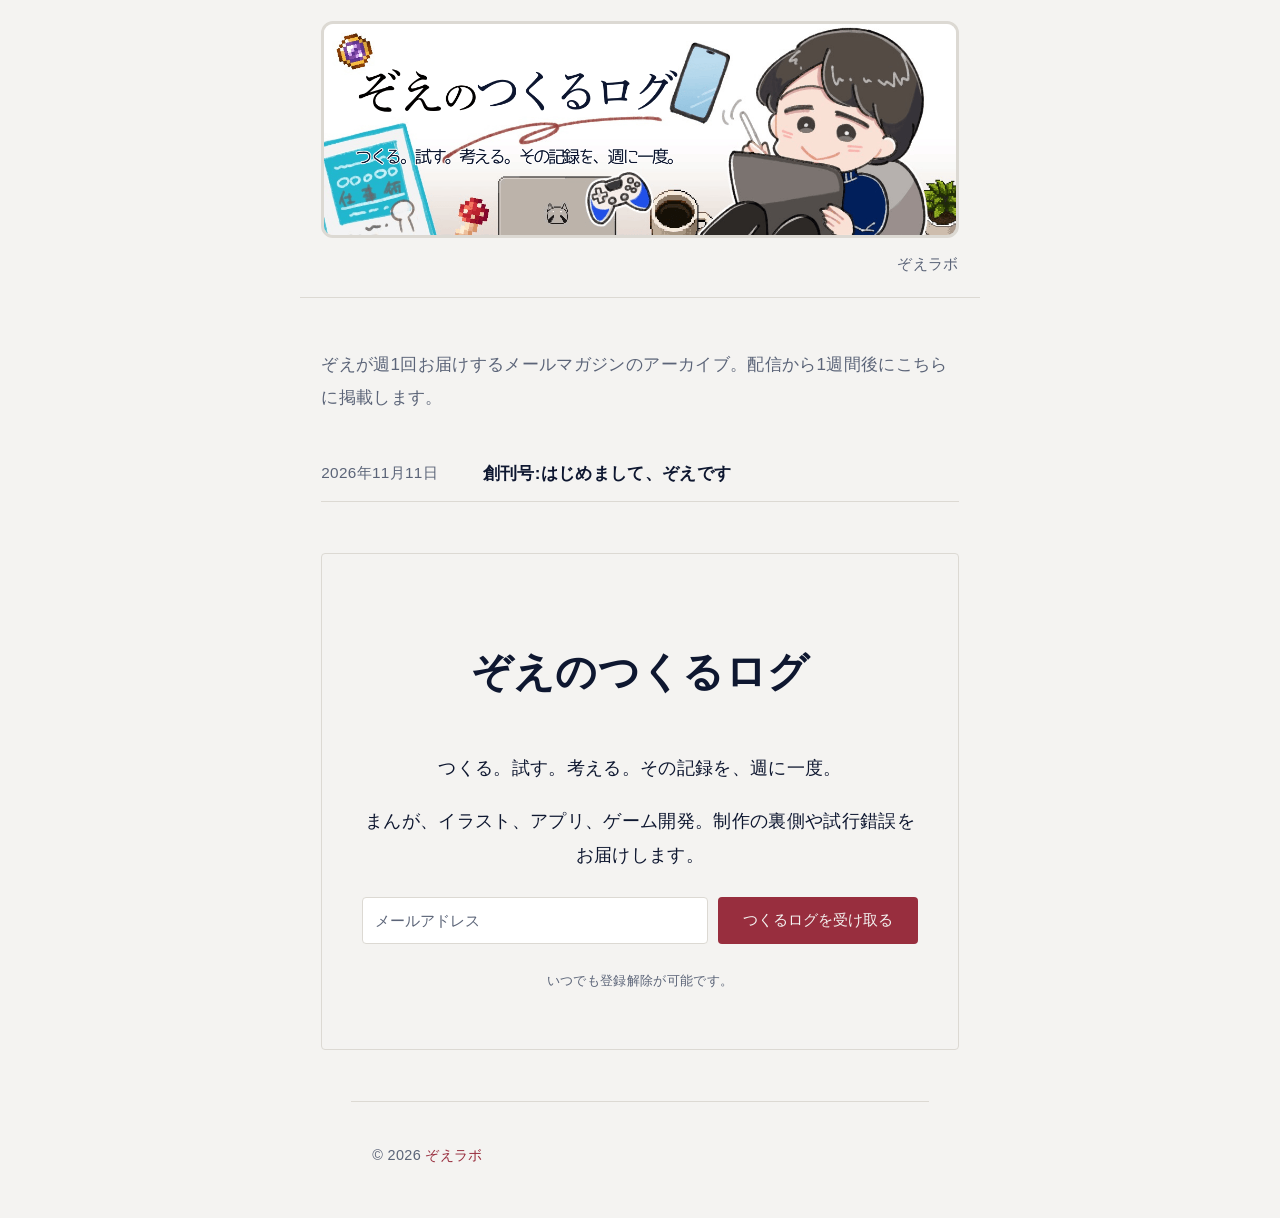
<file: index.html>
<!doctype html><html lang=ja><head><meta charset=utf-8><meta name=viewport content="width=device-width,initial-scale=1"><title>ぞえのつくるログ</title><meta name=description content="ぞえが週1回お届けするメールマガジンのアーカイブ"><link rel=canonical href=https://letter.zoelab.jp/><meta property="og:site_name" content="ぞえのつくるログ"><meta property="og:locale" content="ja_JP"><meta property="og:type" content="website"><meta property="og:url" content="https://letter.zoelab.jp/"><meta property="og:title" content="ぞえのつくるログ"><meta property="og:description" content="ぞえが週1回お届けするメールマガジンのアーカイブ"><meta property="og:image" content="https://letter.zoelab.jp/img/ogp.png"><meta property="og:image:width" content="1200"><meta property="og:image:height" content="630"><meta name=twitter:card content="summary_large_image"><link rel=stylesheet href=/css/style.css><link rel=alternate type=application/rss+xml title=ぞえのつくるログ href=https://letter.zoelab.jp/index.xml><meta name=generator content="Hugo 0.168.0"></head><body><header class="site-header site-header--image"><a class=site-title href=/><img class=site-logo src=/img/header.png alt=ぞえのつくるログ width=1200 height=400></a><nav class=site-nav><a href=https://zoelab.jp/>ぞえラボ</a></nav></header><main class=site-main><section class=intro><p>ぞえが週1回お届けするメールマガジンのアーカイブ。配信から1週間後にこちらに掲載します。</p></section><ul class=post-list><li class=post-list__item><time class=post-list__date datetime=2026-11-11>2026年11月11日</time>
<a class=post-list__title href=/posts/2026-11-11-hello/>創刊号:はじめまして、ぞえです</a></li></ul><section class=subscribe><script src=https://f.convertkit.com/ckjs/ck.5.js></script><form action=https://app.kit.com/forms/10065532/subscriptions style=background-color:#f4f3f1;border-radius:4px class="seva-form formkit-form" method=post data-sv-form=10065532 data-uid=e13d628d82 data-format=inline data-version=5 data-options='{"settings":{"after_subscribe":{"action":"message","success_message":"ご登録ありがとうございます。\n確認メールを送信しました。メール内のリンクをクリックすると登録完了です。","redirect_url":""},"analytics":{"google":null,"fathom":null,"facebook":null,"segment":null,"pinterest":null,"sparkloop":null,"googletagmanager":null},"modal":{"trigger":"timer","scroll_percentage":null,"timer":5,"devices":"all","show_once_every":15},"powered_by":{"show":false,"url":"https://kit.com/features/forms?utm_campaign=poweredby&amp;utm_content=form&amp;utm_medium=referral&amp;utm_source=dynamic"},"recaptcha":{"enabled":false},"return_visitor":{"action":"show","custom_content":""},"slide_in":{"display_in":"bottom_right","trigger":"timer","scroll_percentage":null,"timer":5,"devices":"all","show_once_every":15},"sticky_bar":{"display_in":"top","trigger":"timer","scroll_percentage":null,"timer":5,"devices":"all","show_once_every":15}},"version":"5"}' min-width="400 500 600 700 800"><div style=opacity:.2 class=formkit-background></div><div data-style=minimal><div class=formkit-header style=color:#0e1730;font-size:27px;font-weight:700 data-element=header><h2>ぞえのつくるログ</h2></div><div class=formkit-subheader style=color:#0e1730;font-size:18px data-element=subheader><p>つくる。試す。考える。その記録を、週に一度。</p><p>まんが、イラスト、アプリ、ゲーム開発。制作の裏側や試行錯誤をお届けします。</p></div><ul class="formkit-alert formkit-alert-error" data-element=errors data-group=alert></ul><div data-element=fields data-stacked=false class="seva-fields formkit-fields"><div class=formkit-field><input class=formkit-input name=email_address style=color:#000;border-color:#e3e3e3;border-radius:4px;font-weight:400 aria-label=メールアドレス placeholder=メールアドレス required type=email></div><button data-element=submit class="formkit-submit formkit-submit" style=color:#fff;background-color:#982e3e;border-radius:4px;font-weight:400><div class=formkit-spinner><div></div><div></div><div></div></div><span>つくるログを受け取る</span></button></div><div class=formkit-guarantee style=color:#4d4d4d;font-size:13px;font-weight:400 data-element=guarantee><p>いつでも登録解除が可能です。</p></div></div><style>.formkit-form[data-uid=e13d628d82] *{box-sizing:border-box}.formkit-form[data-uid=e13d628d82]{-webkit-font-smoothing:antialiased;-moz-osx-font-smoothing:grayscale}.formkit-form[data-uid=e13d628d82] legend{border:none;font-size:inherit;margin-bottom:10px;padding:0;position:relative;display:table}.formkit-form[data-uid=e13d628d82] fieldset{border:0;padding:.01em 0 0;margin:0;min-width:0}.formkit-form[data-uid=e13d628d82] body:not(:-moz-handler-blocked) fieldset{display:table-cell}.formkit-form[data-uid=e13d628d82] h1,.formkit-form[data-uid=e13d628d82] h2,.formkit-form[data-uid=e13d628d82] h3,.formkit-form[data-uid=e13d628d82] h4,.formkit-form[data-uid=e13d628d82] h5,.formkit-form[data-uid=e13d628d82] h6{color:inherit;font-size:inherit;font-weight:inherit}.formkit-form[data-uid=e13d628d82] h2{font-size:1.5em;margin:1em 0}.formkit-form[data-uid=e13d628d82] h3{font-size:1.17em;margin:1em 0}.formkit-form[data-uid=e13d628d82] p{color:inherit;font-size:inherit;font-weight:inherit}.formkit-form[data-uid=e13d628d82] ol:not([template-default]),.formkit-form[data-uid=e13d628d82] ul:not([template-default]),.formkit-form[data-uid=e13d628d82] blockquote:not([template-default]){text-align:left}.formkit-form[data-uid=e13d628d82] p:not([template-default]),.formkit-form[data-uid=e13d628d82] hr:not([template-default]),.formkit-form[data-uid=e13d628d82] blockquote:not([template-default]),.formkit-form[data-uid=e13d628d82] ol:not([template-default]),.formkit-form[data-uid=e13d628d82] ul:not([template-default]){color:inherit;font-style:initial}.formkit-form[data-uid=e13d628d82] .ordered-list,.formkit-form[data-uid=e13d628d82] .unordered-list{list-style-position:outside!important;padding-left:1em}.formkit-form[data-uid=e13d628d82] .list-item{padding-left:0}.formkit-form[data-uid=e13d628d82][data-format=modal]{display:none}.formkit-form[data-uid=e13d628d82][data-format="slide in"]{display:none}.formkit-form[data-uid=e13d628d82][data-format="sticky bar"]{display:none}.formkit-sticky-bar .formkit-form[data-uid=e13d628d82][data-format="sticky bar"]{display:block}.formkit-form[data-uid=e13d628d82] .formkit-input,.formkit-form[data-uid=e13d628d82] .formkit-select,.formkit-form[data-uid=e13d628d82] .formkit-checkboxes{width:100%}.formkit-form[data-uid=e13d628d82] .formkit-button,.formkit-form[data-uid=e13d628d82] .formkit-submit{border:0;border-radius:5px;color:#fff;cursor:pointer;display:inline-block;text-align:center;font-size:15px;font-weight:500;cursor:pointer;margin-bottom:15px;overflow:hidden;padding:0;position:relative;vertical-align:middle}.formkit-form[data-uid=e13d628d82] .formkit-button:hover,.formkit-form[data-uid=e13d628d82] .formkit-submit:hover,.formkit-form[data-uid=e13d628d82] .formkit-button:focus,.formkit-form[data-uid=e13d628d82] .formkit-submit:focus{outline:none}.formkit-form[data-uid=e13d628d82] .formkit-button:hover>span,.formkit-form[data-uid=e13d628d82] .formkit-submit:hover>span,.formkit-form[data-uid=e13d628d82] .formkit-button:focus>span,.formkit-form[data-uid=e13d628d82] .formkit-submit:focus>span{background-color:rgba(0,0,0,.1)}.formkit-form[data-uid=e13d628d82] .formkit-button>span,.formkit-form[data-uid=e13d628d82] .formkit-submit>span{display:block;-webkit-transition:all 300ms ease-in-out;transition:all 300ms ease-in-out;padding:12px 24px}.formkit-form[data-uid=e13d628d82] .formkit-input{background:#fff;font-size:15px;padding:12px;border:1px solid #e3e3e3;-webkit-flex:1 0 auto;-ms-flex:1 0 auto;flex:1 0 auto;line-height:1.4;margin:0;-webkit-transition:border-color ease-out 300ms;transition:border-color ease-out 300ms}.formkit-form[data-uid=e13d628d82] .formkit-input:focus{outline:none;border-color:#1677be;-webkit-transition:border-color ease 300ms;transition:border-color ease 300ms}.formkit-form[data-uid=e13d628d82] .formkit-input::-webkit-input-placeholder{color:inherit;opacity:.8}.formkit-form[data-uid=e13d628d82] .formkit-input::-moz-placeholder{color:inherit;opacity:.8}.formkit-form[data-uid=e13d628d82] .formkit-input:-ms-input-placeholder{color:inherit;opacity:.8}.formkit-form[data-uid=e13d628d82] .formkit-input::placeholder{color:inherit;opacity:.8}.formkit-form[data-uid=e13d628d82] [data-group=dropdown]{position:relative;display:inline-block;width:100%}.formkit-form[data-uid=e13d628d82] [data-group=dropdown]::before{content:"";top:calc(50% - 2.5px);right:10px;position:absolute;pointer-events:none;border-color:#4f4f4f transparent transparent transparent;border-style:solid;border-width:6px 6px 0;height:0;width:0;z-index:999}.formkit-form[data-uid=e13d628d82] [data-group=dropdown] select{height:auto;width:100%;cursor:pointer;color:#333;line-height:1.4;margin-bottom:0;padding:0 6px;-webkit-appearance:none;-moz-appearance:none;appearance:none;font-size:15px;padding:12px;padding-right:25px;border:1px solid #e3e3e3;background:#fff}.formkit-form[data-uid=e13d628d82] [data-group=dropdown] select:focus{outline:none}.formkit-form[data-uid=e13d628d82] [data-group=checkboxes]{text-align:left;margin:0}.formkit-form[data-uid=e13d628d82] [data-group=checkboxes] [data-group=checkbox]{margin-bottom:10px}.formkit-form[data-uid=e13d628d82] [data-group=checkboxes] [data-group=checkbox] *{cursor:pointer}.formkit-form[data-uid=e13d628d82] [data-group=checkboxes] [data-group=checkbox]:last-of-type{margin-bottom:0}.formkit-form[data-uid=e13d628d82] [data-group=checkboxes] [data-group=checkbox] input[type=checkbox]{display:none}.formkit-form[data-uid=e13d628d82] [data-group=checkboxes] [data-group=checkbox] input[type=checkbox]+label::after{content:none}.formkit-form[data-uid=e13d628d82] [data-group=checkboxes] [data-group=checkbox] input[type=checkbox]:checked+label::after{border-color:#fff;content:""}.formkit-form[data-uid=e13d628d82] [data-group=checkboxes] [data-group=checkbox] input[type=checkbox]:checked+label::before{background:#10bf7a;border-color:#10bf7a}.formkit-form[data-uid=e13d628d82] [data-group=checkboxes] [data-group=checkbox] label{position:relative;display:inline-block;padding-left:28px}.formkit-form[data-uid=e13d628d82] [data-group=checkboxes] [data-group=checkbox] label::before,.formkit-form[data-uid=e13d628d82] [data-group=checkboxes] [data-group=checkbox] label::after{position:absolute;content:"";display:inline-block}.formkit-form[data-uid=e13d628d82] [data-group=checkboxes] [data-group=checkbox] label::before{height:16px;width:16px;border:1px solid #e3e3e3;background:#fff;left:0;top:3px}.formkit-form[data-uid=e13d628d82] [data-group=checkboxes] [data-group=checkbox] label::after{height:4px;width:8px;border-left:2px solid #4d4d4d;border-bottom:2px solid #4d4d4d;-webkit-transform:rotate(-45deg);-ms-transform:rotate(-45deg);transform:rotate(-45deg);left:4px;top:8px}.formkit-form[data-uid=e13d628d82] .formkit-alert{background:#f9fafb;border:1px solid #e3e3e3;border-radius:5px;-webkit-flex:1 0 auto;-ms-flex:1 0 auto;flex:1 0 auto;list-style:none;margin:25px auto;padding:12px;text-align:center;width:100%}.formkit-form[data-uid=e13d628d82] .formkit-alert:empty{display:none}.formkit-form[data-uid=e13d628d82] .formkit-alert-success{background:#d3fbeb;border-color:#10bf7a;color:#0c905c}.formkit-form[data-uid=e13d628d82] .formkit-alert-error{background:#fde8e2;border-color:#f2643b;color:#ea4110}.formkit-form[data-uid=e13d628d82] .formkit-spinner{display:-webkit-box;display:-webkit-flex;display:-ms-flexbox;display:flex;height:0;width:0;margin:0 auto;position:absolute;top:0;left:0;right:0;width:0;overflow:hidden;text-align:center;-webkit-transition:all 300ms ease-in-out;transition:all 300ms ease-in-out}.formkit-form[data-uid=e13d628d82] .formkit-spinner>div{margin:auto;width:12px;height:12px;background-color:#fff;opacity:.3;border-radius:100%;display:inline-block;-webkit-animation:formkit-bouncedelay-formkit-form-data-uid-e13d628d82- 1.4s infinite ease-in-out both;animation:formkit-bouncedelay-formkit-form-data-uid-e13d628d82- 1.4s infinite ease-in-out both}.formkit-form[data-uid=e13d628d82] .formkit-spinner>div:nth-child(1){-webkit-animation-delay:-.32s;animation-delay:-.32s}.formkit-form[data-uid=e13d628d82] .formkit-spinner>div:nth-child(2){-webkit-animation-delay:-.16s;animation-delay:-.16s}.formkit-form[data-uid=e13d628d82] .formkit-submit[data-active] .formkit-spinner{opacity:1;height:100%;width:50px}.formkit-form[data-uid=e13d628d82] .formkit-submit[data-active] .formkit-spinner~span{opacity:0}.formkit-form[data-uid=e13d628d82] .formkit-powered-by[data-active=false]{opacity:.35}.formkit-form[data-uid=e13d628d82] .formkit-powered-by-convertkit-container{display:-webkit-box;display:-webkit-flex;display:-ms-flexbox;display:flex;width:100%;margin:10px 0;position:relative}.formkit-form[data-uid=e13d628d82] .formkit-powered-by-convertkit-container[data-active=false]{opacity:.35}.formkit-form[data-uid=e13d628d82] .formkit-powered-by-convertkit{-webkit-align-items:center;-webkit-box-align:center;-ms-flex-align:center;align-items:center;background-color:#fff;border-radius:9px;color:#3d3d3d;cursor:pointer;display:block;height:36px;margin:0 auto;opacity:.95;padding:0;-webkit-text-decoration:none;text-decoration:none;text-indent:100%;-webkit-transition:ease-in-out all 200ms;transition:ease-in-out all 200ms;white-space:nowrap;overflow:hidden;-webkit-user-select:none;-moz-user-select:none;-ms-user-select:none;user-select:none;width:157px;background-repeat:no-repeat;background-position:50%;background-image:url("data:image/svg+xml;charset=utf8,%3Csvg width='133' height='36' viewBox='0 0 133 36' fill='none' xmlns='http://www.w3.org/2000/svg'%3E%3Cpath d='M0.861 25.5C0.735 25.5 0.651 25.416 0.651 25.29V10.548C0.651 10.422 0.735 10.338 0.861 10.338H6.279C9.072 10.338 10.668 11.451 10.668 13.824C10.668 15.819 9.219 16.932 8.001 17.226C7.707 17.268 7.707 17.625 8.022 17.688C9.912 18.108 11.088 19.116 11.088 21.321C11.088 23.715 9.429 25.5 6.426 25.5H0.861ZM5.397 23.085C6.825 23.085 7.518 22.224 7.518 21.006C7.518 19.683 6.825 18.948 5.397 18.948H4.2V23.085H5.397ZM5.313 16.617C6.51 16.617 7.245 15.945 7.245 14.601C7.245 13.383 6.51 12.753 5.25 12.753H4.2V16.617H5.313ZM17.9758 23.883C17.9758 23.568 17.6608 23.505 17.5348 23.799C17.0308 24.954 16.1698 25.731 14.5528 25.731C12.8728 25.731 12.0958 24.471 12.0958 22.707V14.937C12.0958 14.811 12.1798 14.727 12.3058 14.727H15.2248C15.3508 14.727 15.4348 14.811 15.4348 14.937V21.657C15.4348 22.581 15.7708 23.022 16.4638 23.022C17.1778 23.022 17.6188 22.581 17.6188 21.657V14.937C17.6188 14.811 17.7028 14.727 17.8288 14.727H20.7478C20.8738 14.727 20.9578 14.811 20.9578 14.937V25.29C20.9578 25.416 20.8738 25.5 20.7478 25.5H18.1858C18.0598 25.5 17.9758 25.416 17.9758 25.29V23.883ZM25.6141 25.29C25.6141 25.416 25.5301 25.5 25.4041 25.5H22.4851C22.3591 25.5 22.2751 25.416 22.2751 25.29V14.937C22.2751 14.811 22.3591 14.727 22.4851 14.727H25.4041C25.5301 14.727 25.6141 14.811 25.6141 14.937V25.29ZM23.9131 13.74C22.8001 13.74 22.0441 12.942 22.0441 11.934C22.0441 10.926 22.8001 10.107 23.9131 10.107C25.0051 10.107 25.7611 10.926 25.7611 11.934C25.7611 12.942 25.0051 13.74 23.9131 13.74ZM26.7883 10.548C26.7883 10.422 26.8723 10.338 26.9983 10.338H29.9173C30.0433 10.338 30.1273 10.422 30.1273 10.548V22.056C30.1273 22.749 30.2533 23.085 30.8203 23.085C31.0093 23.085 31.1983 23.043 31.3663 23.001C31.5133 22.959 31.6183 22.959 31.6183 23.127V25.059C31.6183 25.164 31.5763 25.269 31.4923 25.311C30.9673 25.521 30.2953 25.71 29.5813 25.71C27.7123 25.71 26.7883 24.639 26.7883 22.476V10.548ZM32.4237 14.727C32.8227 14.727 32.9277 14.538 32.9697 14.055L33.1167 12.039C33.1167 11.913 33.2217 11.829 33.3477 11.829H35.8887C36.0147 11.829 36.0987 11.913 36.0987 12.039V14.517C36.0987 14.643 36.1827 14.727 36.3087 14.727H38.2827C38.4087 14.727 38.4927 14.811 38.4927 14.937V16.659C38.4927 16.785 38.4087 16.869 38.2827 16.869H36.0777V22.056C36.0777 22.875 36.5397 23.085 37.0647 23.085C37.4847 23.085 37.9467 22.938 38.3247 22.707C38.4717 22.623 38.5767 22.665 38.5767 22.833V24.828C38.5767 24.933 38.5347 25.017 38.4507 25.08C37.8417 25.458 36.9807 25.71 36.0357 25.71C34.2927 25.71 32.7387 24.912 32.7387 22.476V16.869H31.8567C31.7307 16.869 31.6467 16.785 31.6467 16.659V14.937C31.6467 14.811 31.7307 14.727 31.8567 14.727H32.4237ZM51.3808 14.727C51.5068 14.727 51.5908 14.79 51.6118 14.916L52.3888 19.851L52.5778 21.174C52.6198 21.468 52.9558 21.468 52.9768 21.174C53.0398 20.712 53.0818 20.271 53.1658 19.83L53.8798 14.916C53.9008 14.79 53.9848 14.727 54.1108 14.727H56.6728C56.8198 14.727 56.8828 14.811 56.8618 14.958L54.6778 25.311C54.6568 25.437 54.5728 25.5 54.4468 25.5H51.3178C51.1918 25.5 51.1078 25.437 51.0868 25.311L50.1208 20.082L49.8898 18.633C49.8688 18.444 49.6588 18.444 49.6378 18.633L49.4068 20.103L48.5458 25.311C48.5248 25.437 48.4408 25.5 48.3148 25.5H45.2068C45.0808 25.5 44.9968 25.437 44.9758 25.311L42.8128 14.958C42.7918 14.811 42.8548 14.727 43.0018 14.727H45.9628C46.0888 14.727 46.1728 14.79 46.1938 14.916L46.9288 19.83C47.0128 20.271 47.0758 20.754 47.1388 21.195C47.2018 21.51 47.4748 21.531 47.5378 21.195L47.7478 19.872L48.6088 14.916C48.6298 14.79 48.7138 14.727 48.8398 14.727H51.3808ZM61.1582 25.29C61.1582 25.416 61.0742 25.5 60.9482 25.5H58.0292C57.9032 25.5 57.8192 25.416 57.8192 25.29V14.937C57.8192 14.811 57.9032 14.727 58.0292 14.727H60.9482C61.0742 14.727 61.1582 14.811 61.1582 14.937V25.29ZM59.4572 13.74C58.3442 13.74 57.5882 12.942 57.5882 11.934C57.5882 10.926 58.3442 10.107 59.4572 10.107C60.5492 10.107 61.3052 10.926 61.3052 11.934C61.3052 12.942 60.5492 13.74 59.4572 13.74ZM62.8154 14.727C63.2144 14.727 63.3194 14.538 63.3614 14.055L63.5084 12.039C63.5084 11.913 63.6134 11.829 63.7394 11.829H66.2804C66.4064 11.829 66.4904 11.913 66.4904 12.039V14.517C66.4904 14.643 66.5744 14.727 66.7004 14.727H68.6744C68.8004 14.727 68.8844 14.811 68.8844 14.937V16.659C68.8844 16.785 68.8004 16.869 68.6744 16.869H66.4694V22.056C66.4694 22.875 66.9314 23.085 67.4564 23.085C67.8764 23.085 68.3384 22.938 68.7164 22.707C68.8634 22.623 68.9684 22.665 68.9684 22.833V24.828C68.9684 24.933 68.9264 25.017 68.8424 25.08C68.2334 25.458 67.3724 25.71 66.4274 25.71C64.6844 25.71 63.1304 24.912 63.1304 22.476V16.869H62.2484C62.1224 16.869 62.0384 16.785 62.0384 16.659V14.937C62.0384 14.811 62.1224 14.727 62.2484 14.727H62.8154ZM73.4298 16.323C73.4298 16.638 73.7868 16.68 73.9128 16.407C74.3748 15.315 75.1308 14.496 76.6008 14.496C78.2178 14.496 78.9528 15.609 78.9528 17.373V25.29C78.9528 25.416 78.8688 25.5 78.7428 25.5H75.8238C75.6978 25.5 75.6138 25.416 75.6138 25.29V18.633C75.6138 17.709 75.2778 17.268 74.5848 17.268C73.8708 17.268 73.4298 17.709 73.4298 18.633V25.29C73.4298 25.416 73.3458 25.5 73.2198 25.5H70.3008C70.1748 25.5 70.0908 25.416 70.0908 25.29V10.548C70.0908 10.422 70.1748 10.338 70.3008 10.338H73.2198C73.3458 10.338 73.4298 10.422 73.4298 10.548V16.323Z' fill='%231E1E1E'/%3E%3Cpath d='M100.132 16.3203C105.58 17.3761 107.272 22.4211 107.318 27.4961C107.318 27.6101 107.226 27.7041 107.112 27.7041H100.252C100.138 27.7041 100.046 27.6121 100.046 27.5001C100.026 23.5629 99.3877 20.0896 95.4865 19.9396C95.3705 19.9356 95.2725 20.0276 95.2725 20.1456V27.5001C95.2725 27.6141 95.1806 27.7061 95.0666 27.7061H88.206C88.092 27.7061 88 27.6141 88 27.5001V8.75585C88 8.64187 88.092 8.54989 88.206 8.54989H95.0686C95.1826 8.54989 95.2745 8.64187 95.2745 8.75585V15.7764C95.2745 15.8804 95.3585 15.9644 95.4625 15.9644C95.5445 15.9644 95.6185 15.9104 95.6425 15.8324C97.4081 10.0416 100.709 8.58588 106.07 8.55189C106.184 8.55189 106.276 8.64387 106.276 8.75785V15.7604C106.276 15.8744 106.184 15.9664 106.07 15.9664H100.166C100.066 15.9664 99.9856 16.0464 99.9856 16.1464C99.9856 16.2304 100.048 16.3043 100.132 16.3203ZM118.918 20.7095V16.1704C118.918 16.0564 119.01 15.9644 119.124 15.9644H124.173C124.273 15.9644 124.353 15.8844 124.353 15.7844C124.353 15.6985 124.291 15.6245 124.207 15.6085C120.256 14.8246 118.432 12.5511 118.37 8.75585C118.368 8.64387 118.458 8.54989 118.572 8.54989H125.986C126.1 8.54989 126.192 8.64187 126.192 8.75585V11.9532C126.192 12.0672 126.284 12.1592 126.398 12.1592H130.649C130.763 12.1592 130.855 12.2511 130.855 12.3651V15.7624C130.855 15.8764 130.763 15.9684 130.649 15.9684H126.398C126.284 15.9684 126.192 16.0604 126.192 16.1744V19.8356C126.192 21.1294 126.986 21.5553 128.04 21.5553C129.692 21.5553 131.323 20.8114 131.977 20.4735C132.113 20.4035 132.277 20.5015 132.277 20.6555V26.3543C132.277 26.5063 132.193 26.6463 132.059 26.7183C131.413 27.0582 129.418 28 127.136 28C122.435 27.996 118.918 26.0824 118.918 20.7095ZM109.266 27.4981V16.1704C109.266 16.0564 109.358 15.9644 109.472 15.9644H116.334C116.448 15.9644 116.54 16.0564 116.54 16.1704V27.4981C116.54 27.6121 116.448 27.7041 116.334 27.7041H109.472C109.358 27.7021 109.266 27.6101 109.266 27.4981ZM108.876 11.4913C108.876 13.4189 110.238 14.9826 112.853 14.9826C115.469 14.9826 116.83 13.4189 116.83 11.4913C116.83 9.56369 115.471 8 112.853 8C110.238 8 108.876 9.56369 108.876 11.4913Z' fill='%231E1E1E'/%3E%3C/svg%3E")}.formkit-form[data-uid=e13d628d82] .formkit-powered-by-convertkit:hover,.formkit-form[data-uid=e13d628d82] .formkit-powered-by-convertkit:focus{background-color:#fff;-webkit-transform:scale(1.025)perspective(1px);-ms-transform:scale(1.025)perspective(1px);transform:scale(1.025)perspective(1px);opacity:1}.formkit-form[data-uid=e13d628d82] .formkit-powered-by-convertkit[data-variant=dark],.formkit-form[data-uid=e13d628d82] .formkit-powered-by-convertkit[data-variant=light]{background-color:transparent;border-color:transparent;width:133px}.formkit-form[data-uid=e13d628d82] .formkit-powered-by-convertkit[data-variant=light]{color:#fff;background-image:url("data:image/svg+xml;charset=utf8,%3Csvg width='133' height='36' viewBox='0 0 133 36' fill='none' xmlns='http://www.w3.org/2000/svg'%3E%3Cpath d='M0.861 25.5C0.735 25.5 0.651 25.416 0.651 25.29V10.548C0.651 10.422 0.735 10.338 0.861 10.338H6.279C9.072 10.338 10.668 11.451 10.668 13.824C10.668 15.819 9.219 16.932 8.001 17.226C7.707 17.268 7.707 17.625 8.022 17.688C9.912 18.108 11.088 19.116 11.088 21.321C11.088 23.715 9.429 25.5 6.426 25.5H0.861ZM5.397 23.085C6.825 23.085 7.518 22.224 7.518 21.006C7.518 19.683 6.825 18.948 5.397 18.948H4.2V23.085H5.397ZM5.313 16.617C6.51 16.617 7.245 15.945 7.245 14.601C7.245 13.383 6.51 12.753 5.25 12.753H4.2V16.617H5.313ZM17.9758 23.883C17.9758 23.568 17.6608 23.505 17.5348 23.799C17.0308 24.954 16.1698 25.731 14.5528 25.731C12.8728 25.731 12.0958 24.471 12.0958 22.707V14.937C12.0958 14.811 12.1798 14.727 12.3058 14.727H15.2248C15.3508 14.727 15.4348 14.811 15.4348 14.937V21.657C15.4348 22.581 15.7708 23.022 16.4638 23.022C17.1778 23.022 17.6188 22.581 17.6188 21.657V14.937C17.6188 14.811 17.7028 14.727 17.8288 14.727H20.7478C20.8738 14.727 20.9578 14.811 20.9578 14.937V25.29C20.9578 25.416 20.8738 25.5 20.7478 25.5H18.1858C18.0598 25.5 17.9758 25.416 17.9758 25.29V23.883ZM25.6141 25.29C25.6141 25.416 25.5301 25.5 25.4041 25.5H22.4851C22.3591 25.5 22.2751 25.416 22.2751 25.29V14.937C22.2751 14.811 22.3591 14.727 22.4851 14.727H25.4041C25.5301 14.727 25.6141 14.811 25.6141 14.937V25.29ZM23.9131 13.74C22.8001 13.74 22.0441 12.942 22.0441 11.934C22.0441 10.926 22.8001 10.107 23.9131 10.107C25.0051 10.107 25.7611 10.926 25.7611 11.934C25.7611 12.942 25.0051 13.74 23.9131 13.74ZM26.7883 10.548C26.7883 10.422 26.8723 10.338 26.9983 10.338H29.9173C30.0433 10.338 30.1273 10.422 30.1273 10.548V22.056C30.1273 22.749 30.2533 23.085 30.8203 23.085C31.0093 23.085 31.1983 23.043 31.3663 23.001C31.5133 22.959 31.6183 22.959 31.6183 23.127V25.059C31.6183 25.164 31.5763 25.269 31.4923 25.311C30.9673 25.521 30.2953 25.71 29.5813 25.71C27.7123 25.71 26.7883 24.639 26.7883 22.476V10.548ZM32.4237 14.727C32.8227 14.727 32.9277 14.538 32.9697 14.055L33.1167 12.039C33.1167 11.913 33.2217 11.829 33.3477 11.829H35.8887C36.0147 11.829 36.0987 11.913 36.0987 12.039V14.517C36.0987 14.643 36.1827 14.727 36.3087 14.727H38.2827C38.4087 14.727 38.4927 14.811 38.4927 14.937V16.659C38.4927 16.785 38.4087 16.869 38.2827 16.869H36.0777V22.056C36.0777 22.875 36.5397 23.085 37.0647 23.085C37.4847 23.085 37.9467 22.938 38.3247 22.707C38.4717 22.623 38.5767 22.665 38.5767 22.833V24.828C38.5767 24.933 38.5347 25.017 38.4507 25.08C37.8417 25.458 36.9807 25.71 36.0357 25.71C34.2927 25.71 32.7387 24.912 32.7387 22.476V16.869H31.8567C31.7307 16.869 31.6467 16.785 31.6467 16.659V14.937C31.6467 14.811 31.7307 14.727 31.8567 14.727H32.4237ZM51.3808 14.727C51.5068 14.727 51.5908 14.79 51.6118 14.916L52.3888 19.851L52.5778 21.174C52.6198 21.468 52.9558 21.468 52.9768 21.174C53.0398 20.712 53.0818 20.271 53.1658 19.83L53.8798 14.916C53.9008 14.79 53.9848 14.727 54.1108 14.727H56.6728C56.8198 14.727 56.8828 14.811 56.8618 14.958L54.6778 25.311C54.6568 25.437 54.5728 25.5 54.4468 25.5H51.3178C51.1918 25.5 51.1078 25.437 51.0868 25.311L50.1208 20.082L49.8898 18.633C49.8688 18.444 49.6588 18.444 49.6378 18.633L49.4068 20.103L48.5458 25.311C48.5248 25.437 48.4408 25.5 48.3148 25.5H45.2068C45.0808 25.5 44.9968 25.437 44.9758 25.311L42.8128 14.958C42.7918 14.811 42.8548 14.727 43.0018 14.727H45.9628C46.0888 14.727 46.1728 14.79 46.1938 14.916L46.9288 19.83C47.0128 20.271 47.0758 20.754 47.1388 21.195C47.2018 21.51 47.4748 21.531 47.5378 21.195L47.7478 19.872L48.6088 14.916C48.6298 14.79 48.7138 14.727 48.8398 14.727H51.3808ZM61.1582 25.29C61.1582 25.416 61.0742 25.5 60.9482 25.5H58.0292C57.9032 25.5 57.8192 25.416 57.8192 25.29V14.937C57.8192 14.811 57.9032 14.727 58.0292 14.727H60.9482C61.0742 14.727 61.1582 14.811 61.1582 14.937V25.29ZM59.4572 13.74C58.3442 13.74 57.5882 12.942 57.5882 11.934C57.5882 10.926 58.3442 10.107 59.4572 10.107C60.5492 10.107 61.3052 10.926 61.3052 11.934C61.3052 12.942 60.5492 13.74 59.4572 13.74ZM62.8154 14.727C63.2144 14.727 63.3194 14.538 63.3614 14.055L63.5084 12.039C63.5084 11.913 63.6134 11.829 63.7394 11.829H66.2804C66.4064 11.829 66.4904 11.913 66.4904 12.039V14.517C66.4904 14.643 66.5744 14.727 66.7004 14.727H68.6744C68.8004 14.727 68.8844 14.811 68.8844 14.937V16.659C68.8844 16.785 68.8004 16.869 68.6744 16.869H66.4694V22.056C66.4694 22.875 66.9314 23.085 67.4564 23.085C67.8764 23.085 68.3384 22.938 68.7164 22.707C68.8634 22.623 68.9684 22.665 68.9684 22.833V24.828C68.9684 24.933 68.9264 25.017 68.8424 25.08C68.2334 25.458 67.3724 25.71 66.4274 25.71C64.6844 25.71 63.1304 24.912 63.1304 22.476V16.869H62.2484C62.1224 16.869 62.0384 16.785 62.0384 16.659V14.937C62.0384 14.811 62.1224 14.727 62.2484 14.727H62.8154ZM73.4298 16.323C73.4298 16.638 73.7868 16.68 73.9128 16.407C74.3748 15.315 75.1308 14.496 76.6008 14.496C78.2178 14.496 78.9528 15.609 78.9528 17.373V25.29C78.9528 25.416 78.8688 25.5 78.7428 25.5H75.8238C75.6978 25.5 75.6138 25.416 75.6138 25.29V18.633C75.6138 17.709 75.2778 17.268 74.5848 17.268C73.8708 17.268 73.4298 17.709 73.4298 18.633V25.29C73.4298 25.416 73.3458 25.5 73.2198 25.5H70.3008C70.1748 25.5 70.0908 25.416 70.0908 25.29V10.548C70.0908 10.422 70.1748 10.338 70.3008 10.338H73.2198C73.3458 10.338 73.4298 10.422 73.4298 10.548V16.323Z' fill='white'/%3E%3Cpath d='M100.132 16.3203C105.58 17.3761 107.272 22.4211 107.318 27.4961C107.318 27.6101 107.226 27.7041 107.112 27.7041H100.252C100.138 27.7041 100.046 27.6121 100.046 27.5001C100.026 23.5629 99.3877 20.0896 95.4865 19.9396C95.3705 19.9356 95.2725 20.0276 95.2725 20.1456V27.5001C95.2725 27.6141 95.1806 27.7061 95.0666 27.7061H88.206C88.092 27.7061 88 27.6141 88 27.5001V8.75585C88 8.64187 88.092 8.54989 88.206 8.54989H95.0686C95.1826 8.54989 95.2745 8.64187 95.2745 8.75585V15.7764C95.2745 15.8804 95.3585 15.9644 95.4625 15.9644C95.5445 15.9644 95.6185 15.9104 95.6425 15.8324C97.4081 10.0416 100.709 8.58588 106.07 8.55189C106.184 8.55189 106.276 8.64387 106.276 8.75785V15.7604C106.276 15.8744 106.184 15.9664 106.07 15.9664H100.166C100.066 15.9664 99.9856 16.0464 99.9856 16.1464C99.9856 16.2304 100.048 16.3043 100.132 16.3203ZM118.918 20.7095V16.1704C118.918 16.0564 119.01 15.9644 119.124 15.9644H124.173C124.273 15.9644 124.353 15.8844 124.353 15.7844C124.353 15.6985 124.291 15.6245 124.207 15.6085C120.256 14.8246 118.432 12.5511 118.37 8.75585C118.368 8.64387 118.458 8.54989 118.572 8.54989H125.986C126.1 8.54989 126.192 8.64187 126.192 8.75585V11.9532C126.192 12.0672 126.284 12.1592 126.398 12.1592H130.649C130.763 12.1592 130.855 12.2511 130.855 12.3651V15.7624C130.855 15.8764 130.763 15.9684 130.649 15.9684H126.398C126.284 15.9684 126.192 16.0604 126.192 16.1744V19.8356C126.192 21.1294 126.986 21.5553 128.04 21.5553C129.692 21.5553 131.323 20.8114 131.977 20.4735C132.113 20.4035 132.277 20.5015 132.277 20.6555V26.3543C132.277 26.5063 132.193 26.6463 132.059 26.7183C131.413 27.0582 129.418 28 127.136 28C122.435 27.996 118.918 26.0824 118.918 20.7095ZM109.266 27.4981V16.1704C109.266 16.0564 109.358 15.9644 109.472 15.9644H116.334C116.448 15.9644 116.54 16.0564 116.54 16.1704V27.4981C116.54 27.6121 116.448 27.7041 116.334 27.7041H109.472C109.358 27.7021 109.266 27.6101 109.266 27.4981ZM108.876 11.4913C108.876 13.4189 110.238 14.9826 112.853 14.9826C115.469 14.9826 116.83 13.4189 116.83 11.4913C116.83 9.56369 115.471 8 112.853 8C110.238 8 108.876 9.56369 108.876 11.4913Z' fill='white'/%3E%3C/svg%3E")}@-webkit-keyframes formkit-bouncedelay-formkit-form-data-uid-e13d628d82-{0%,80%,100%{-webkit-transform:scale(0);-ms-transform:scale(0);transform:scale(0)}40%{-webkit-transform:scale(1);-ms-transform:scale(1);transform:scale(1)}}@keyframes formkit-bouncedelay-formkit-form-data-uid-e13d628d82-{0%,80%,100%{-webkit-transform:scale(0);-ms-transform:scale(0);transform:scale(0)}40%{-webkit-transform:scale(1);-ms-transform:scale(1);transform:scale(1)}}.formkit-form[data-uid=e13d628d82] blockquote{padding:10px 20px;margin:0 0 20px;border-left:5px solid #e1e1e1}.formkit-form[data-uid=e13d628d82] .seva-custom-content{padding:15px;font-size:16px;color:#fff;mix-blend-mode:difference}.formkit-form[data-uid=e13d628d82] .formkit-modal.guard{max-width:420px;width:100%}.formkit-form[data-uid=e13d628d82]{border:1px solid #e3e3e3;max-width:700px;position:relative;overflow:hidden}.formkit-form[data-uid=e13d628d82] .formkit-background{width:100%;height:100%;position:absolute;top:0;left:0;background-size:cover;background-position:50%;opacity:.3}.formkit-form[data-uid=e13d628d82] [data-style=minimal]{padding:20px;width:100%;position:relative}.formkit-form[data-uid=e13d628d82] .formkit-header{margin:0 0 27px;text-align:center}.formkit-form[data-uid=e13d628d82] .formkit-subheader{margin:18px 0;text-align:center}.formkit-form[data-uid=e13d628d82] .formkit-guarantee{font-size:13px;margin:10px 0 15px;text-align:center}.formkit-form[data-uid=e13d628d82] .formkit-guarantee>p{margin:0}.formkit-form[data-uid=e13d628d82] .formkit-powered-by-convertkit-container{margin-bottom:0}.formkit-form[data-uid=e13d628d82] .formkit-fields{display:-webkit-box;display:-webkit-flex;display:-ms-flexbox;display:flex;-webkit-flex-wrap:wrap;-ms-flex-wrap:wrap;flex-wrap:wrap;margin:25px auto 0}.formkit-form[data-uid=e13d628d82] .formkit-field{min-width:220px}.formkit-form[data-uid=e13d628d82] .formkit-field,.formkit-form[data-uid=e13d628d82] .formkit-submit{margin:0 0 15px;-webkit-flex:1 0 100%;-ms-flex:1 0 100%;flex:1 0 100%}.formkit-form[data-uid=e13d628d82][min-width~="600"] [data-style=minimal]{padding:40px}.formkit-form[data-uid=e13d628d82][min-width~="600"] .formkit-fields[data-stacked=false]{margin-left:-5px;margin-right:-5px}.formkit-form[data-uid=e13d628d82][min-width~="600"] .formkit-fields[data-stacked=false] .formkit-field,.formkit-form[data-uid=e13d628d82][min-width~="600"] .formkit-fields[data-stacked=false] .formkit-submit{margin:0 5px 15px}.formkit-form[data-uid=e13d628d82][min-width~="600"] .formkit-fields[data-stacked=false] .formkit-field{-webkit-flex:100 1 auto;-ms-flex:100 1 auto;flex:100 1 auto}.formkit-form[data-uid=e13d628d82][min-width~="600"] .formkit-fields[data-stacked=false] .formkit-submit{-webkit-flex:1 1 auto;-ms-flex:1 1 auto;flex:auto}</style></form></section></main><footer class=site-footer><p>&copy; 2026 <a href=https://zoelab.jp/>ぞえラボ</a></p></footer></body></html>
</file>
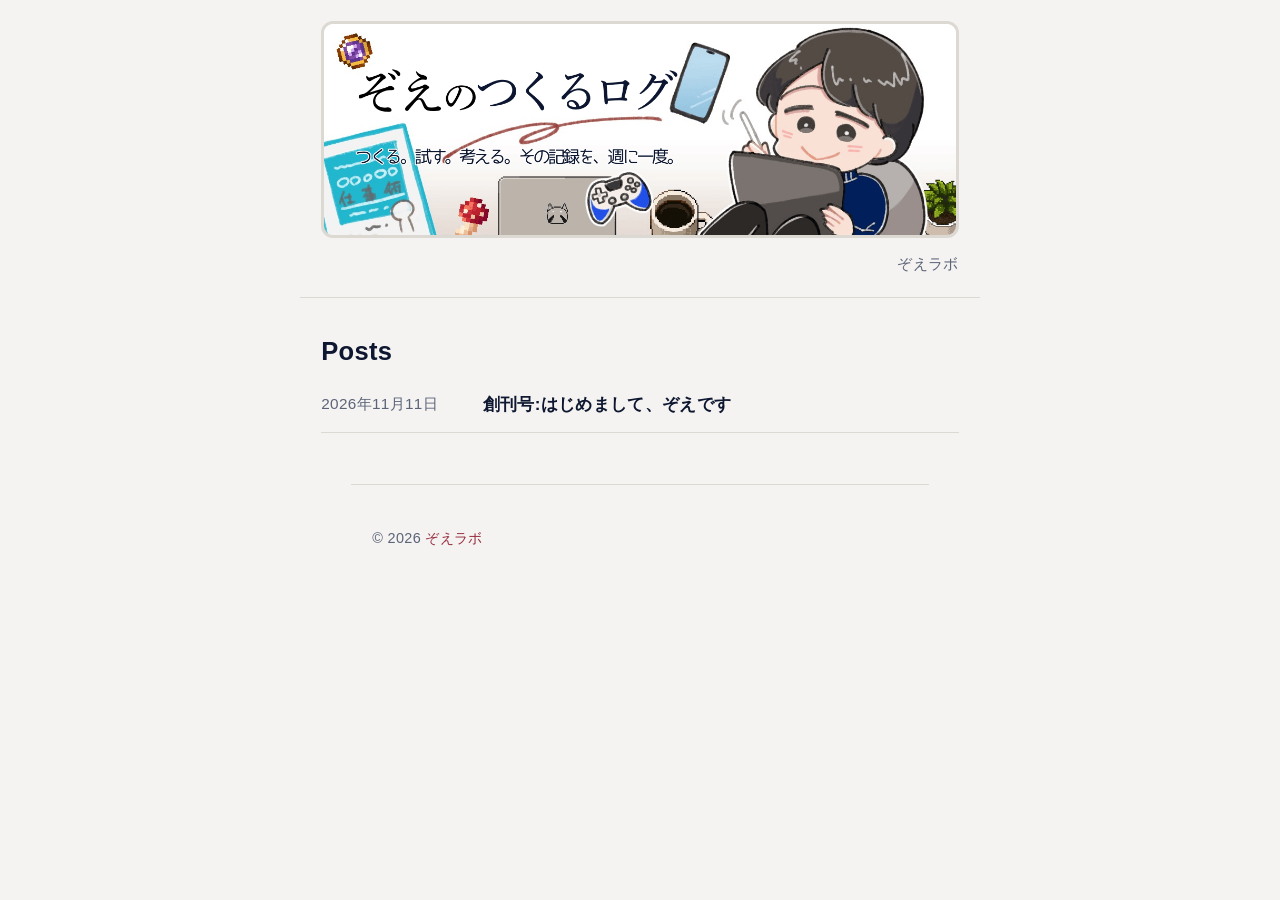
<file: posts/index.html>
<!doctype html><html lang=ja><head><meta charset=utf-8><meta name=viewport content="width=device-width,initial-scale=1"><title>Posts | ぞえのつくるログ</title><meta name=description content><link rel=canonical href=https://letter.zoelab.jp/posts/><meta property="og:site_name" content="ぞえのつくるログ"><meta property="og:locale" content="ja_JP"><meta property="og:type" content="article"><meta property="og:url" content="https://letter.zoelab.jp/posts/"><meta property="og:title" content="Posts | ぞえのつくるログ"><meta property="og:description" content><meta property="og:image" content="https://letter.zoelab.jp/img/ogp.png"><meta property="og:image:width" content="1200"><meta property="og:image:height" content="630"><meta property="article:published_time" content="2026-11-11T03:10:00Z"><meta name=twitter:card content="summary_large_image"><link rel=stylesheet href=/css/style.css></head><body><header class="site-header site-header--image"><a class=site-title href=/><img class=site-logo src=/img/header.png alt=ぞえのつくるログ width=1200 height=400></a><nav class=site-nav><a href=https://zoelab.jp/>ぞえラボ</a></nav></header><main class=site-main><h1 class=page-title>Posts</h1><ul class=post-list><li class=post-list__item><time class=post-list__date datetime=2026-11-11>2026年11月11日</time>
<a class=post-list__title href=/posts/2026-11-11-hello/>創刊号:はじめまして、ぞえです</a></li></ul></main><footer class=site-footer><p>&copy; 2026 <a href=https://zoelab.jp/>ぞえラボ</a></p></footer></body></html>
</file>
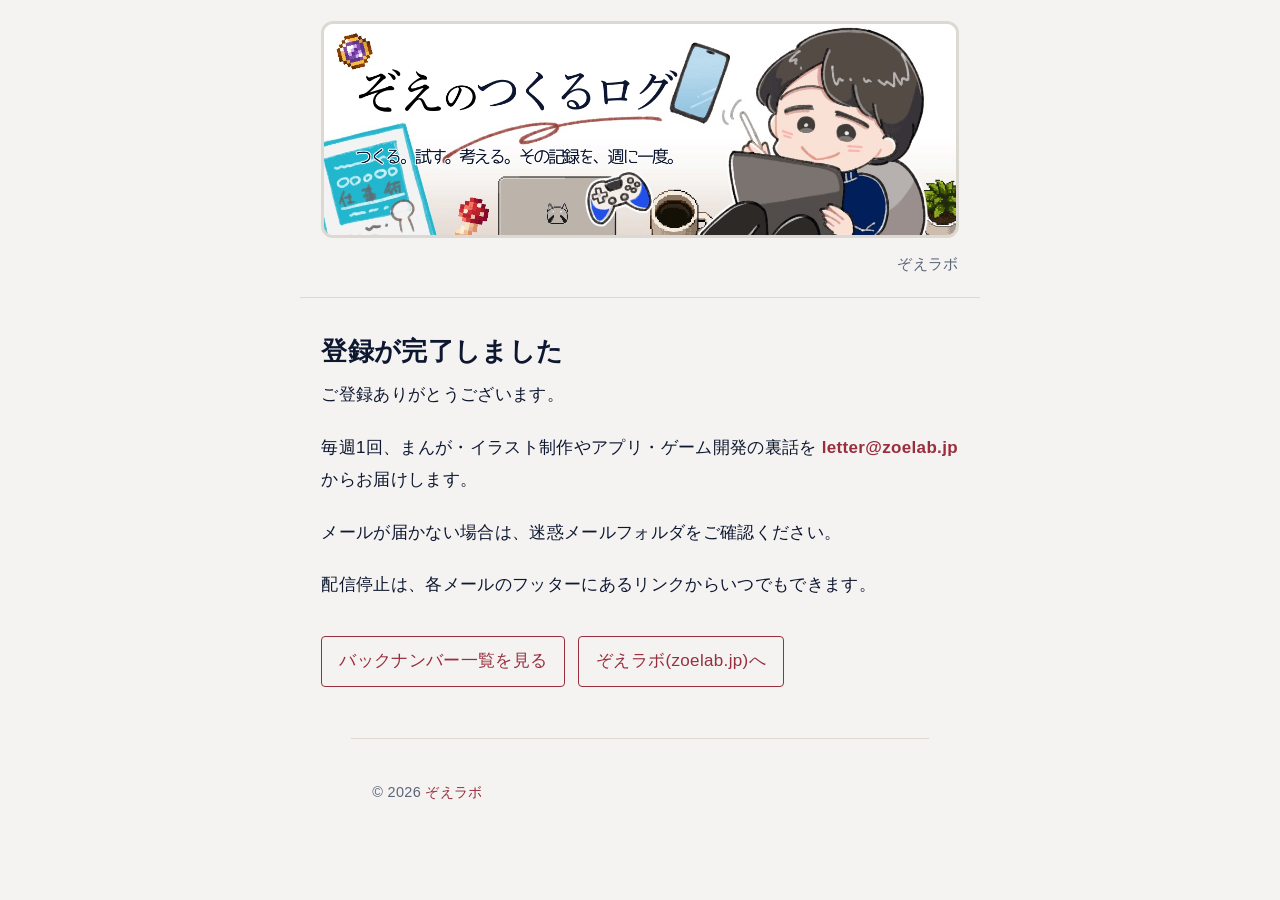
<file: thanks/index.html>
<!doctype html><html lang=ja><head><meta charset=utf-8><meta name=viewport content="width=device-width,initial-scale=1"><title>登録が完了しました | ぞえのつくるログ</title><meta name=description content="ぞえのつくるログの登録完了ページ"><meta name=robots content="noindex"><link rel=canonical href=https://letter.zoelab.jp/thanks/><meta property="og:site_name" content="ぞえのつくるログ"><meta property="og:locale" content="ja_JP"><meta property="og:type" content="website"><meta property="og:url" content="https://letter.zoelab.jp/thanks/"><meta property="og:title" content="登録が完了しました | ぞえのつくるログ"><meta property="og:description" content="ぞえのつくるログの登録完了ページ"><meta property="og:image" content="https://letter.zoelab.jp/img/ogp.png"><meta property="og:image:width" content="1200"><meta property="og:image:height" content="630"><meta name=twitter:card content="summary_large_image"><link rel=stylesheet href=/css/style.css></head><body><header class="site-header site-header--image"><a class=site-title href=/><img class=site-logo src=/img/header.png alt=ぞえのつくるログ width=1200 height=400></a><nav class=site-nav><a href=https://zoelab.jp/>ぞえラボ</a></nav></header><main class=site-main><article class=thanks><h1 class=page-title>登録が完了しました</h1><div class=thanks__body><p>ご登録ありがとうございます。</p><p>毎週1回、まんが・イラスト制作やアプリ・ゲーム開発の裏話を <strong><a href=mailto:letter@zoelab.jp>letter@zoelab.jp</a></strong> からお届けします。</p><p>メールが届かない場合は、迷惑メールフォルダをご確認ください。</p><p>配信停止は、各メールのフッターにあるリンクからいつでもできます。</p></div><ul class=thanks__links><li><a href=/>バックナンバー一覧を見る</a></li><li><a href=https://zoelab.jp/>ぞえラボ(zoelab.jp)へ</a></li></ul></article></main><footer class=site-footer><p>&copy; 2026 <a href=https://zoelab.jp/>ぞえラボ</a></p></footer></body></html>
</file>
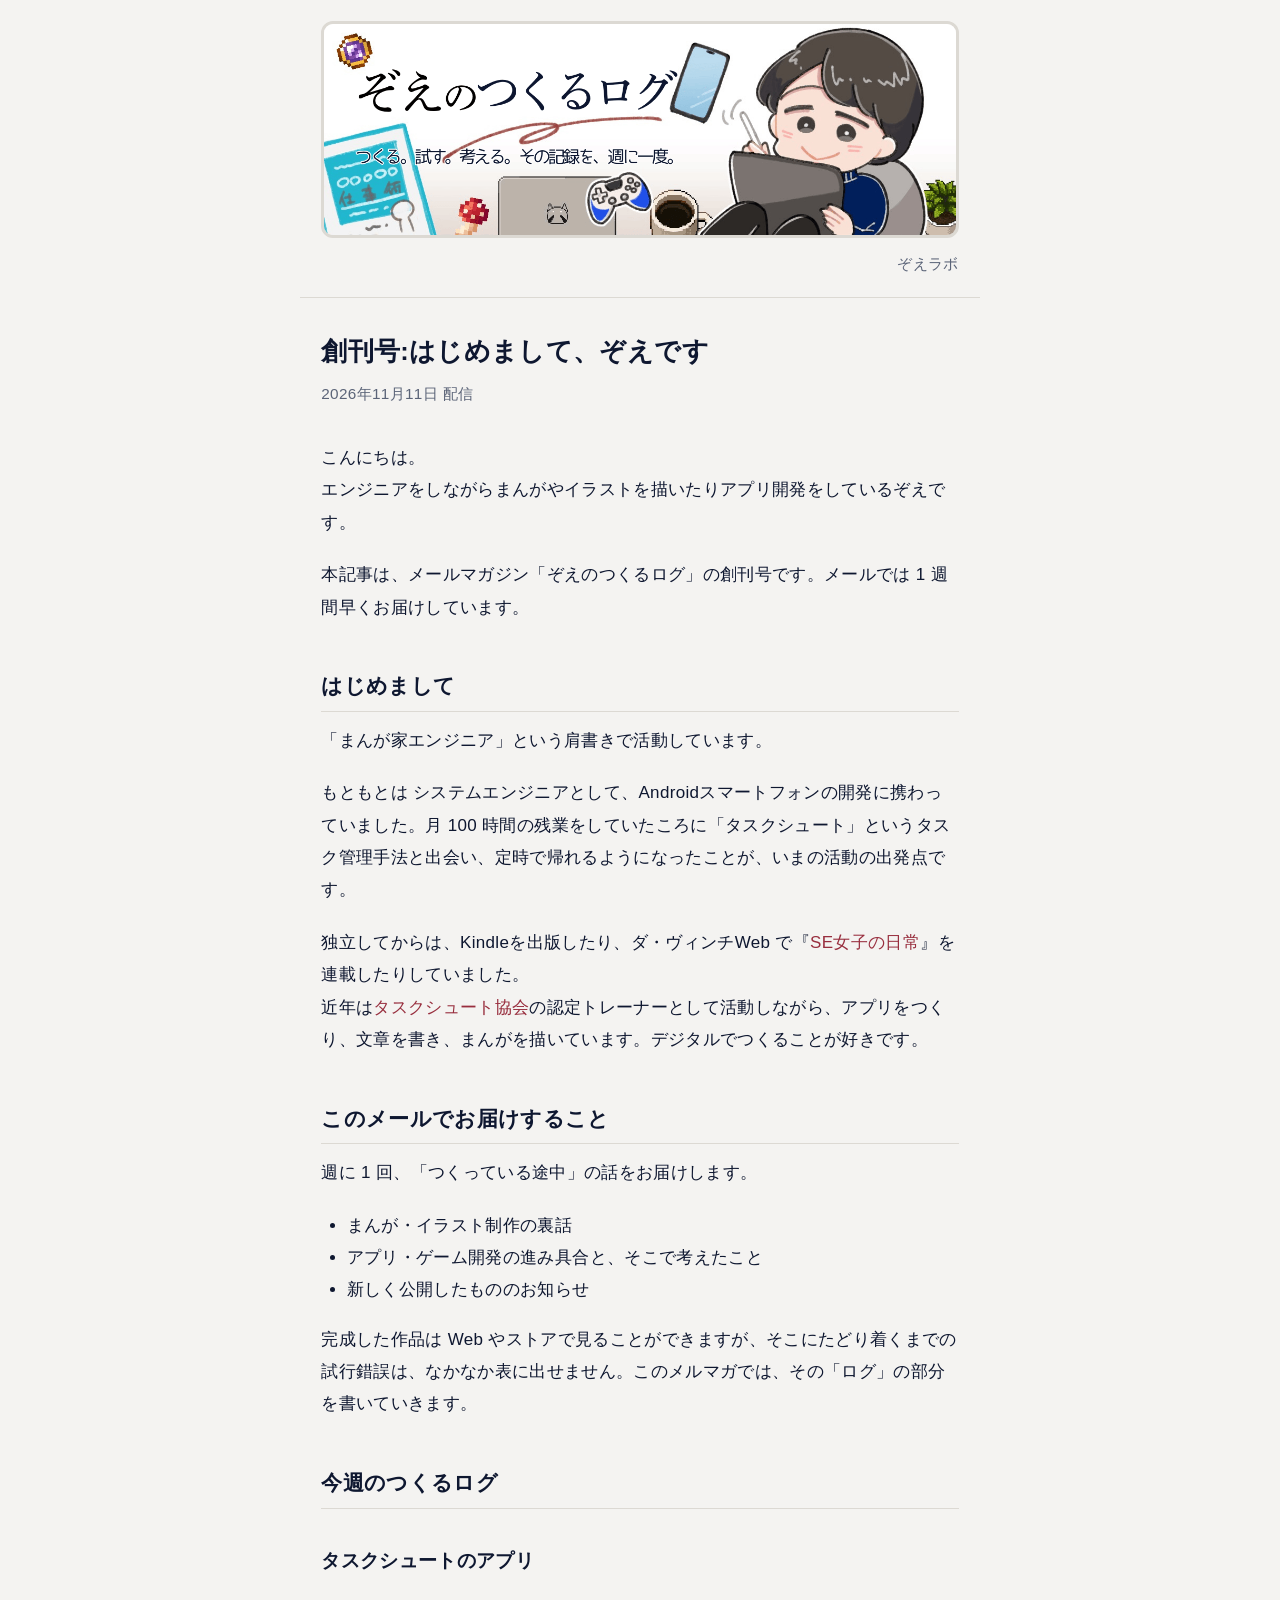
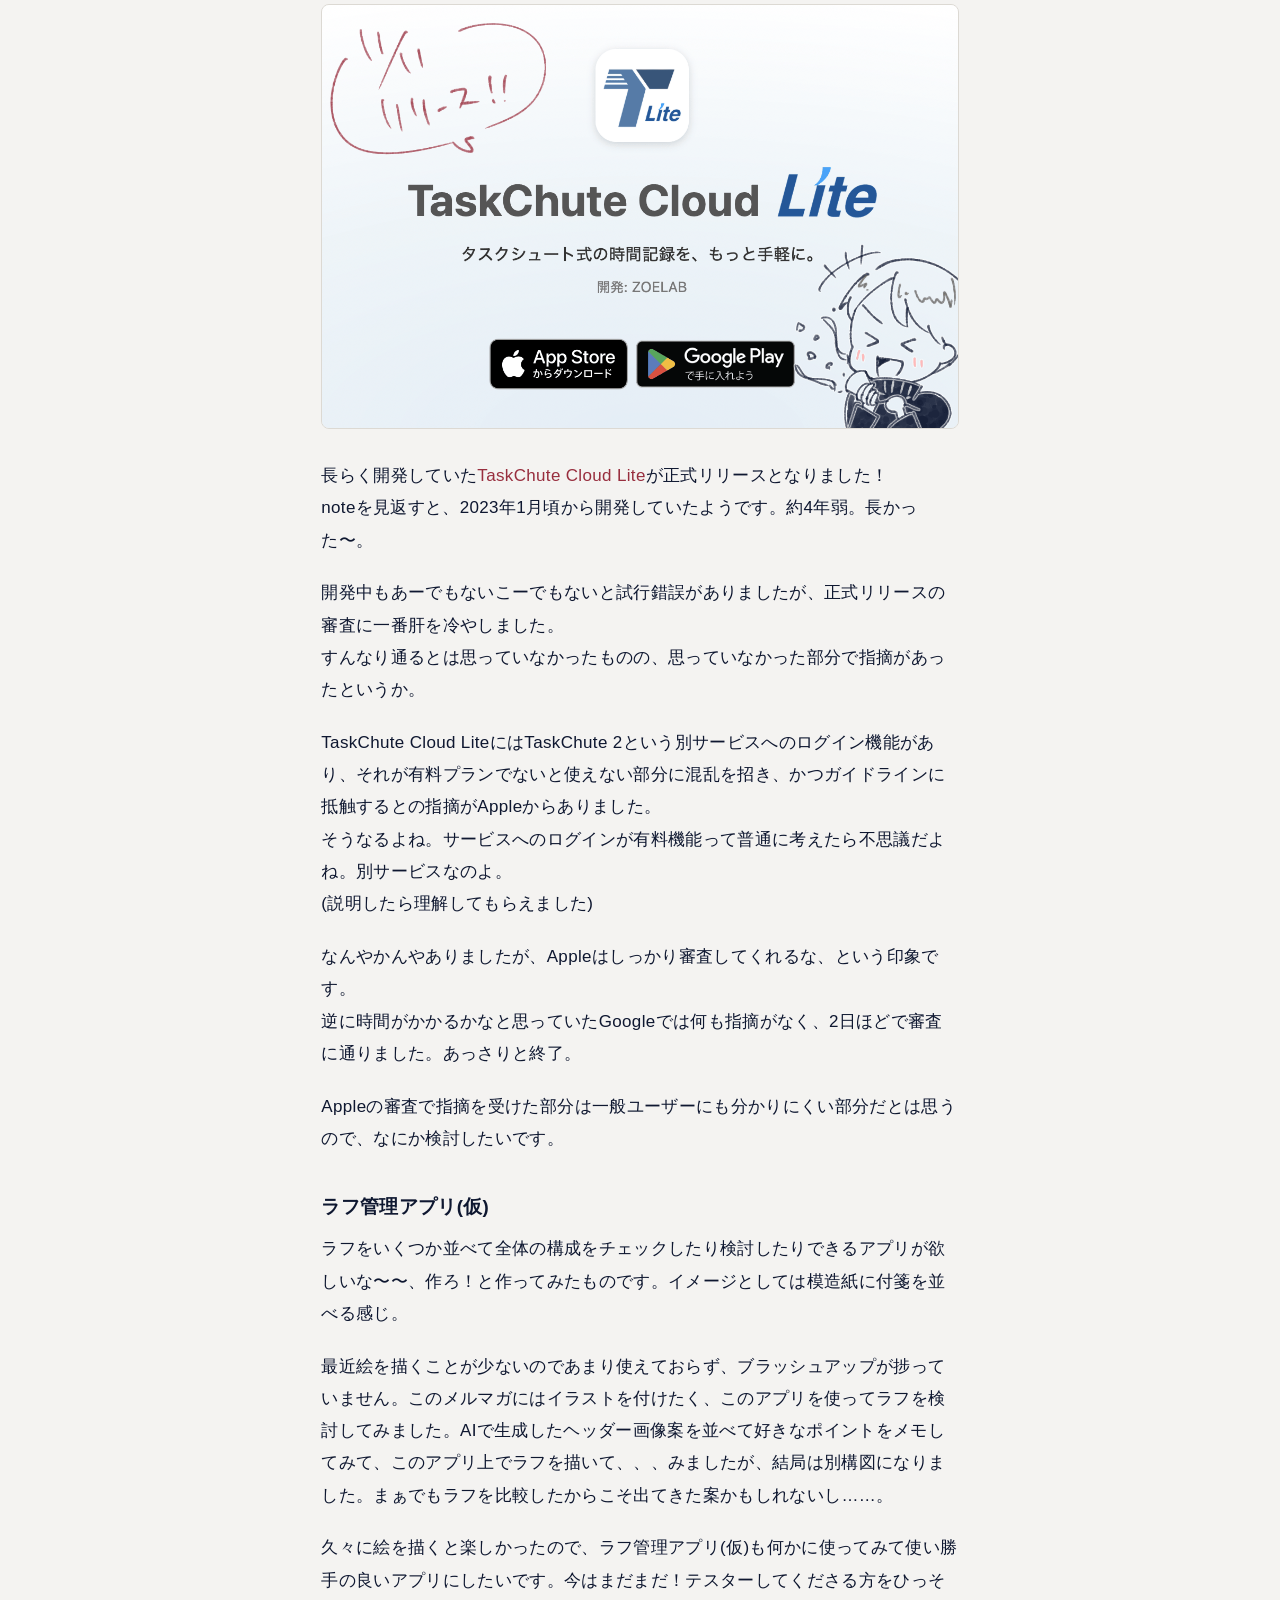
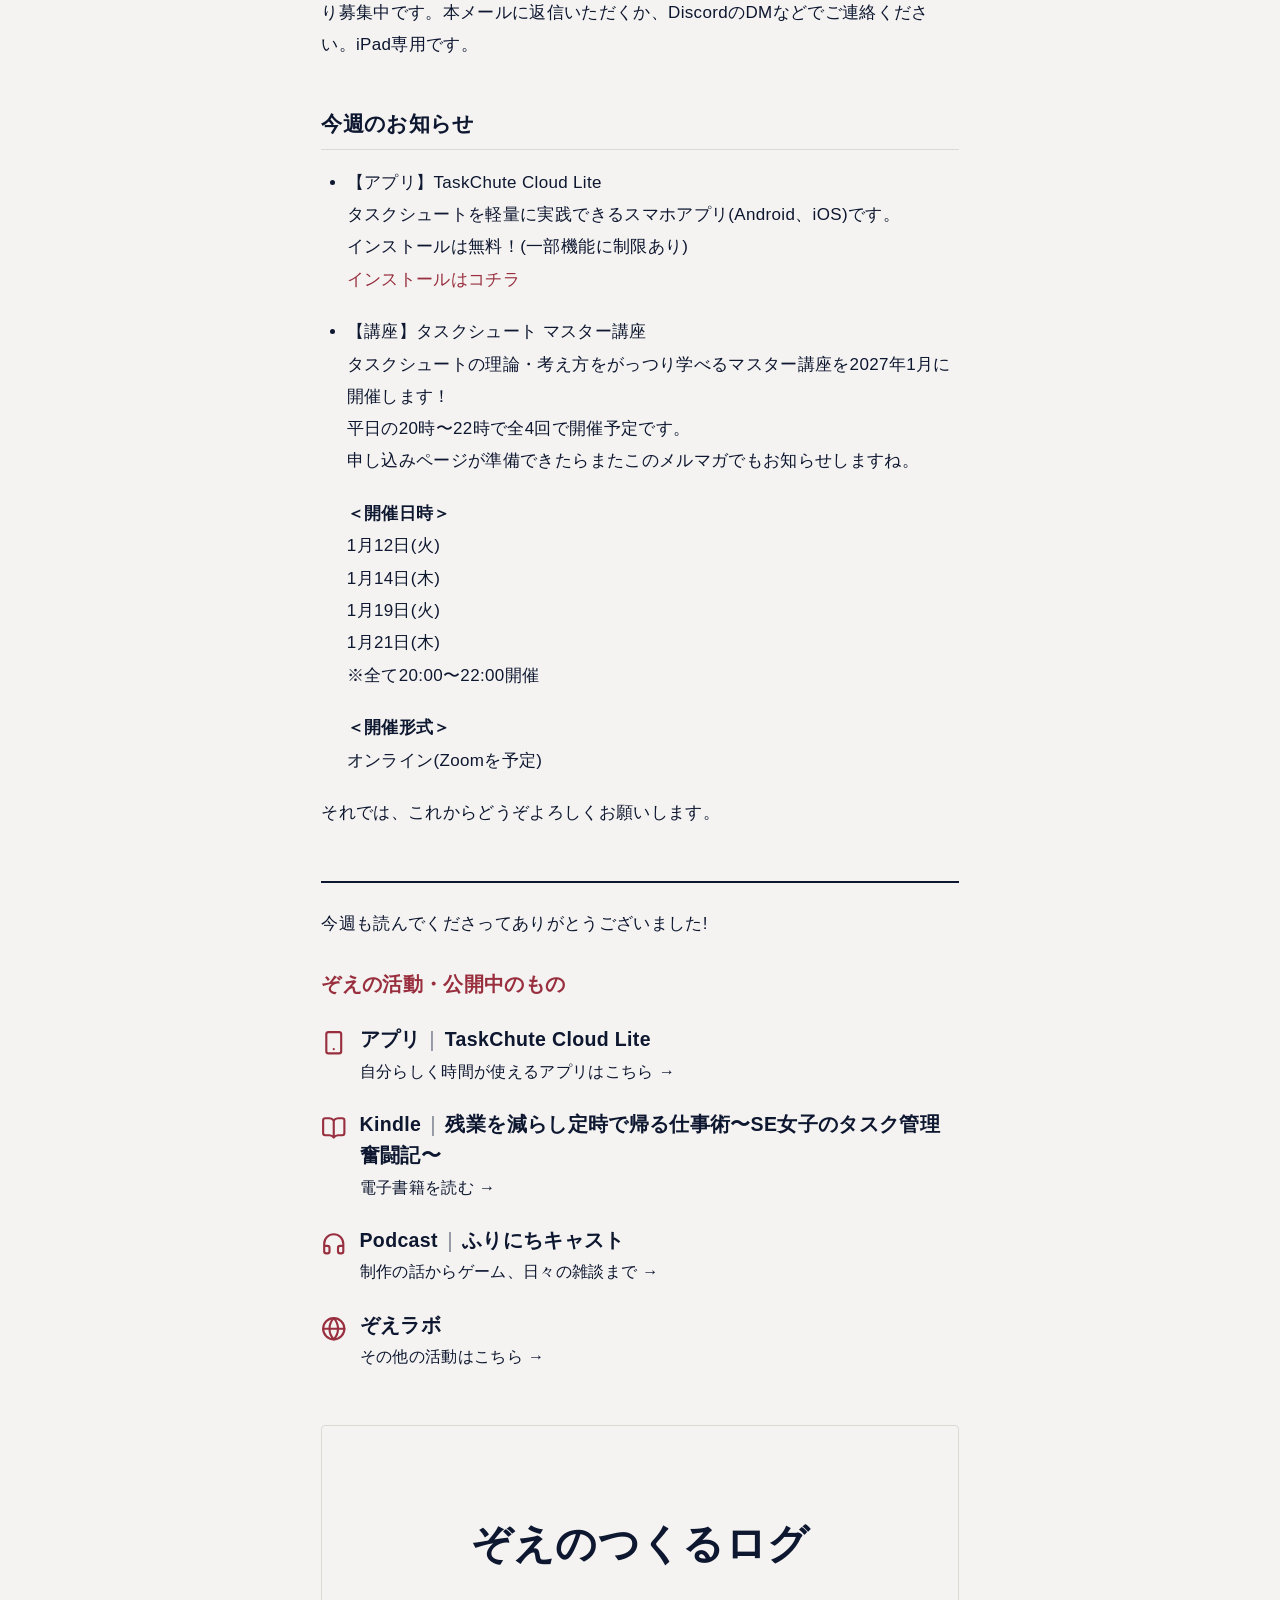
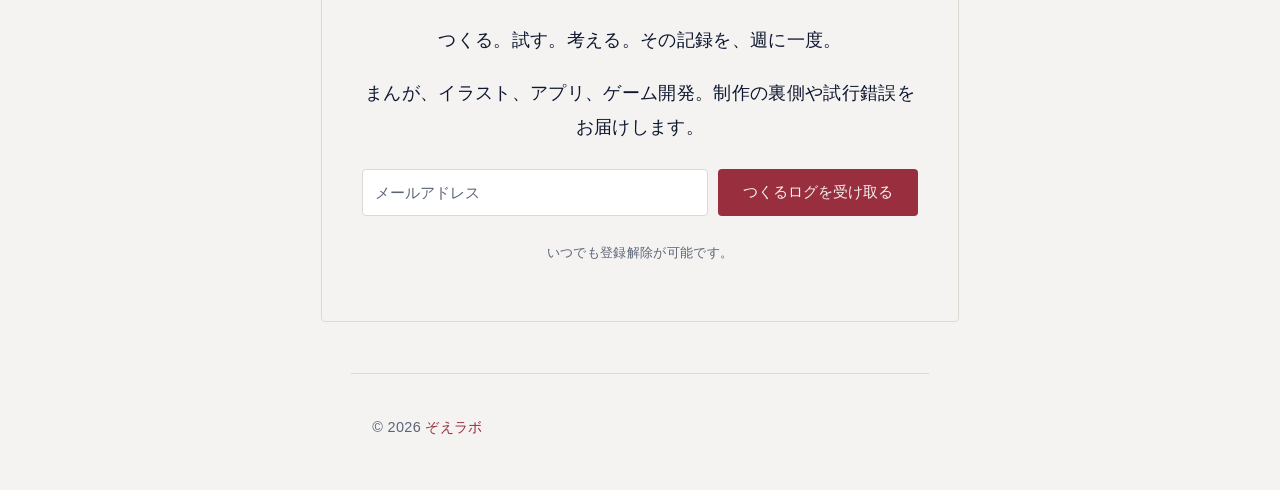
<file: posts/2026-11-11-hello/index.html>
<!doctype html><html lang=ja><head><meta charset=utf-8><meta name=viewport content="width=device-width,initial-scale=1"><title>創刊号:はじめまして、ぞえです | ぞえのつくるログ</title><meta name=description content="こんにちは。
エンジニアをしながらまんがやイラストを描いたりアプリ開発をしているぞえです。
本記事は、メールマガジン「ぞえのつくるログ」の創刊号です。メールでは 1 週間早くお届けしています。
はじめまして 「まんが家エンジニア」という肩書 …"><link rel=canonical href=https://letter.zoelab.jp/posts/2026-11-11-hello/><meta property="og:site_name" content="ぞえのつくるログ"><meta property="og:locale" content="ja_JP"><meta property="og:type" content="article"><meta property="og:url" content="https://letter.zoelab.jp/posts/2026-11-11-hello/"><meta property="og:title" content="創刊号:はじめまして、ぞえです | ぞえのつくるログ"><meta property="og:description" content="こんにちは。
エンジニアをしながらまんがやイラストを描いたりアプリ開発をしているぞえです。
本記事は、メールマガジン「ぞえのつくるログ」の創刊号です。メールでは 1 週間早くお届けしています。
はじめまして 「まんが家エンジニア」という肩書 …"><meta property="og:image" content="https://letter.zoelab.jp/img/ogp.png"><meta property="og:image:width" content="1200"><meta property="og:image:height" content="630"><meta property="article:published_time" content="2026-11-11T03:10:00Z"><meta name=twitter:card content="summary_large_image"><link rel=stylesheet href=/css/style.css></head><body><header class="site-header site-header--image"><a class=site-title href=/><img class=site-logo src=/img/header.png alt=ぞえのつくるログ width=1200 height=400></a><nav class=site-nav><a href=https://zoelab.jp/>ぞえラボ</a></nav></header><main class=site-main><article class=post><header class=post__header><h1 class=post__title>創刊号:はじめまして、ぞえです</h1><p class=post__meta><time datetime=2026-11-11>2026年11月11日</time> 配信</p></header><div class=post__body><p>こんにちは。<br>エンジニアをしながらまんがやイラストを描いたりアプリ開発をしているぞえです。</p><p>本記事は、メールマガジン「ぞえのつくるログ」の創刊号です。メールでは 1 週間早くお届けしています。</p><h2 id=はじめまして>はじめまして</h2><p>「まんが家エンジニア」という肩書きで活動しています。</p><p>もともとは システムエンジニアとして、Androidスマートフォンの開発に携わっていました。月 100 時間の残業をしていたころに「タスクシュート」というタスク管理手法と出会い、定時で帰れるようになったことが、いまの活動の出発点です。</p><p>独立してからは、Kindleを出版したり、ダ・ヴィンチWeb で『<a href=https://ddnavi.com/sezyoshi/>SE女子の日常</a>』を連載したりしていました。<br>近年は<a href=https://taskchute.net>タスクシュート協会</a>の認定トレーナーとして活動しながら、アプリをつくり、文章を書き、まんがを描いています。デジタルでつくることが好きです。</p><h2 id=このメールでお届けすること>このメールでお届けすること</h2><p>週に 1 回、「つくっている途中」の話をお届けします。</p><ul><li>まんが・イラスト制作の裏話</li><li>アプリ・ゲーム開発の進み具合と、そこで考えたこと</li><li>新しく公開したもののお知らせ</li></ul><p>完成した作品は Web やストアで見ることができますが、そこにたどり着くまでの試行錯誤は、なかなか表に出せません。このメルマガでは、その「ログ」の部分を書いていきます。</p><h2 id=今週のつくるログ>今週のつくるログ</h2><h3 id=タスクシュートのアプリ>タスクシュートのアプリ</h3><p><figure class=post__figure><img src=/img/20261111/20261111-2.png alt="TaskChute Cloud Lite リリース" loading=lazy></figure></p><p>長らく開発していた<a href=https://tccl.zoelab.jp>TaskChute Cloud Lite</a>が正式リリースとなりました！<br>noteを見返すと、2023年1月頃から開発していたようです。約4年弱。長かった〜。</p><p>開発中もあーでもないこーでもないと試行錯誤がありましたが、正式リリースの審査に一番肝を冷やしました。<br>すんなり通るとは思っていなかったものの、思っていなかった部分で指摘があったというか。</p><p>TaskChute Cloud LiteにはTaskChute 2という別サービスへのログイン機能があり、それが有料プランでないと使えない部分に混乱を招き、かつガイドラインに抵触するとの指摘がAppleからありました。<br>そうなるよね。サービスへのログインが有料機能って普通に考えたら不思議だよね。別サービスなのよ。<br>(説明したら理解してもらえました)</p><p>なんやかんやありましたが、Appleはしっかり審査してくれるな、という印象です。<br>逆に時間がかかるかなと思っていたGoogleでは何も指摘がなく、2日ほどで審査に通りました。あっさりと終了。</p><p>Appleの審査で指摘を受けた部分は一般ユーザーにも分かりにくい部分だとは思うので、なにか検討したいです。</p><h3 id=ラフ管理アプリ仮>ラフ管理アプリ(仮)</h3><p>ラフをいくつか並べて全体の構成をチェックしたり検討したりできるアプリが欲しいな〜〜、作ろ！と作ってみたものです。イメージとしては模造紙に付箋を並べる感じ。</p><p>最近絵を描くことが少ないのであまり使えておらず、ブラッシュアップが捗っていません。このメルマガにはイラストを付けたく、このアプリを使ってラフを検討してみました。AIで生成したヘッダー画像案を並べて好きなポイントをメモしてみて、このアプリ上でラフを描いて、、、みましたが、結局は別構図になりました。まぁでもラフを比較したからこそ出てきた案かもしれないし……。</p><p>久々に絵を描くと楽しかったので、ラフ管理アプリ(仮)も何かに使ってみて使い勝手の良いアプリにしたいです。今はまだまだ！テスターしてくださる方をひっそり募集中です。本メールに返信いただくか、DiscordのDMなどでご連絡ください。iPad専用です。</p><h2 id=今週のお知らせ>今週のお知らせ</h2><ul><li><p>【アプリ】TaskChute Cloud Lite<br>タスクシュートを軽量に実践できるスマホアプリ(Android、iOS)です。<br>インストールは無料！(一部機能に制限あり)<br><a href="https://tccl.zoelab.jp/store/?src=newsletter">インストールはコチラ</a></p></li><li><p>【講座】タスクシュート マスター講座<br>タスクシュートの理論・考え方をがっつり学べるマスター講座を2027年1月に開催します！<br>平日の20時〜22時で全4回で開催予定です。<br>申し込みページが準備できたらまたこのメルマガでもお知らせしますね。</p><p><strong>＜開催日時＞</strong><br>1月12日(火)<br>1月14日(木)<br>1月19日(火)<br>1月21日(木)<br>※全て20:00〜22:00開催</p><p><strong>＜開催形式＞</strong><br>オンライン(Zoomを予定)</p></li></ul><p>それでは、これからどうぞよろしくお願いします。</p></div></article><section class=links><p class=links__intro>今週も読んでくださってありがとうございました!</p><h2 class=links__heading>ぞえの活動・公開中のもの</h2><ul class=links__list><li class=links__item><span class=links__icon aria-hidden=true><svg width="24" height="24" viewBox="0 0 24 24" fill="none" stroke="currentColor" stroke-width="2" stroke-linecap="round" stroke-linejoin="round"><rect width="14" height="20" x="5" y="2" rx="2" ry="2"/><path d="M12 18h.01"/></svg></span><div class=links__body><p class=links__title><span class=links__category>アプリ</span><span class=links__sep>｜</span><span class=links__name>TaskChute Cloud Lite</span></p><a class=links__note href=https://tccl.zoelab.jp target=_blank rel=noopener>自分らしく時間が使えるアプリはこちら →</a></div></li><li class=links__item><span class=links__icon aria-hidden=true><svg width="24" height="24" viewBox="0 0 24 24" fill="none" stroke="currentColor" stroke-width="2" stroke-linecap="round" stroke-linejoin="round"><path d="M12 5v16"/><path d="M20.001 19A2 2 0 0022 17V5a2 2 0 00-1.999-2L16 3.002A5 5 0 0012 5 5 5 0 008 3H4A2 2 0 002 5v12a2 2 0 001.999 2H8a5 5 0 014 2 5 5 0 014-2z"/></svg></span><div class=links__body><p class=links__title><span class=links__category>Kindle</span><span class=links__sep>｜</span><span class=links__name>残業を減らし定時で帰る仕事術〜SE女子のタスク管理奮闘記〜</span></p><a class=links__note href=https://amzn.to/3gjSxbt target=_blank rel=noopener>電子書籍を読む →</a></div></li><li class=links__item><span class=links__icon aria-hidden=true><svg width="24" height="24" viewBox="0 0 24 24" fill="none" stroke="currentColor" stroke-width="2" stroke-linecap="round" stroke-linejoin="round"><path d="M3 14h3a2 2 0 012 2v3a2 2 0 01-2 2H5a2 2 0 01-2-2v-7a9 9 0 0118 0v7a2 2 0 01-2 2h-1a2 2 0 01-2-2v-3a2 2 0 012-2h3"/></svg></span><div class=links__body><p class=links__title><span class=links__category>Podcast</span><span class=links__sep>｜</span><span class=links__name>ふりにちキャスト</span></p><a class=links__note href=https://open.spotify.com/show/1W5FqzV4NzBBrqHshy5Y1b target=_blank rel=noopener>制作の話からゲーム、日々の雑談まで →</a></div></li><li class=links__item><span class=links__icon aria-hidden=true><svg width="24" height="24" viewBox="0 0 24 24" fill="none" stroke="currentColor" stroke-width="2" stroke-linecap="round" stroke-linejoin="round"><circle cx="12" cy="12" r="10"/><path d="M12 2a14.5 14.5.0 000 20 14.5 14.5.0 000-20"/><path d="M2 12h20"/></svg></span><div class=links__body><p class=links__title><span class=links__category>ぞえラボ</span></p><a class=links__note href=https://zoelab.jp/ target=_blank rel=noopener>その他の活動はこちら →</a></div></li></ul></section><section class=subscribe><script src=https://f.convertkit.com/ckjs/ck.5.js></script><form action=https://app.kit.com/forms/10065532/subscriptions style=background-color:#f4f3f1;border-radius:4px class="seva-form formkit-form" method=post data-sv-form=10065532 data-uid=e13d628d82 data-format=inline data-version=5 data-options='{"settings":{"after_subscribe":{"action":"message","success_message":"ご登録ありがとうございます。\n確認メールを送信しました。メール内のリンクをクリックすると登録完了です。","redirect_url":""},"analytics":{"google":null,"fathom":null,"facebook":null,"segment":null,"pinterest":null,"sparkloop":null,"googletagmanager":null},"modal":{"trigger":"timer","scroll_percentage":null,"timer":5,"devices":"all","show_once_every":15},"powered_by":{"show":false,"url":"https://kit.com/features/forms?utm_campaign=poweredby&amp;utm_content=form&amp;utm_medium=referral&amp;utm_source=dynamic"},"recaptcha":{"enabled":false},"return_visitor":{"action":"show","custom_content":""},"slide_in":{"display_in":"bottom_right","trigger":"timer","scroll_percentage":null,"timer":5,"devices":"all","show_once_every":15},"sticky_bar":{"display_in":"top","trigger":"timer","scroll_percentage":null,"timer":5,"devices":"all","show_once_every":15}},"version":"5"}' min-width="400 500 600 700 800"><div style=opacity:.2 class=formkit-background></div><div data-style=minimal><div class=formkit-header style=color:#0e1730;font-size:27px;font-weight:700 data-element=header><h2>ぞえのつくるログ</h2></div><div class=formkit-subheader style=color:#0e1730;font-size:18px data-element=subheader><p>つくる。試す。考える。その記録を、週に一度。</p><p>まんが、イラスト、アプリ、ゲーム開発。制作の裏側や試行錯誤をお届けします。</p></div><ul class="formkit-alert formkit-alert-error" data-element=errors data-group=alert></ul><div data-element=fields data-stacked=false class="seva-fields formkit-fields"><div class=formkit-field><input class=formkit-input name=email_address style=color:#000;border-color:#e3e3e3;border-radius:4px;font-weight:400 aria-label=メールアドレス placeholder=メールアドレス required type=email></div><button data-element=submit class="formkit-submit formkit-submit" style=color:#fff;background-color:#982e3e;border-radius:4px;font-weight:400><div class=formkit-spinner><div></div><div></div><div></div></div><span>つくるログを受け取る</span></button></div><div class=formkit-guarantee style=color:#4d4d4d;font-size:13px;font-weight:400 data-element=guarantee><p>いつでも登録解除が可能です。</p></div></div><style>.formkit-form[data-uid=e13d628d82] *{box-sizing:border-box}.formkit-form[data-uid=e13d628d82]{-webkit-font-smoothing:antialiased;-moz-osx-font-smoothing:grayscale}.formkit-form[data-uid=e13d628d82] legend{border:none;font-size:inherit;margin-bottom:10px;padding:0;position:relative;display:table}.formkit-form[data-uid=e13d628d82] fieldset{border:0;padding:.01em 0 0;margin:0;min-width:0}.formkit-form[data-uid=e13d628d82] body:not(:-moz-handler-blocked) fieldset{display:table-cell}.formkit-form[data-uid=e13d628d82] h1,.formkit-form[data-uid=e13d628d82] h2,.formkit-form[data-uid=e13d628d82] h3,.formkit-form[data-uid=e13d628d82] h4,.formkit-form[data-uid=e13d628d82] h5,.formkit-form[data-uid=e13d628d82] h6{color:inherit;font-size:inherit;font-weight:inherit}.formkit-form[data-uid=e13d628d82] h2{font-size:1.5em;margin:1em 0}.formkit-form[data-uid=e13d628d82] h3{font-size:1.17em;margin:1em 0}.formkit-form[data-uid=e13d628d82] p{color:inherit;font-size:inherit;font-weight:inherit}.formkit-form[data-uid=e13d628d82] ol:not([template-default]),.formkit-form[data-uid=e13d628d82] ul:not([template-default]),.formkit-form[data-uid=e13d628d82] blockquote:not([template-default]){text-align:left}.formkit-form[data-uid=e13d628d82] p:not([template-default]),.formkit-form[data-uid=e13d628d82] hr:not([template-default]),.formkit-form[data-uid=e13d628d82] blockquote:not([template-default]),.formkit-form[data-uid=e13d628d82] ol:not([template-default]),.formkit-form[data-uid=e13d628d82] ul:not([template-default]){color:inherit;font-style:initial}.formkit-form[data-uid=e13d628d82] .ordered-list,.formkit-form[data-uid=e13d628d82] .unordered-list{list-style-position:outside!important;padding-left:1em}.formkit-form[data-uid=e13d628d82] .list-item{padding-left:0}.formkit-form[data-uid=e13d628d82][data-format=modal]{display:none}.formkit-form[data-uid=e13d628d82][data-format="slide in"]{display:none}.formkit-form[data-uid=e13d628d82][data-format="sticky bar"]{display:none}.formkit-sticky-bar .formkit-form[data-uid=e13d628d82][data-format="sticky bar"]{display:block}.formkit-form[data-uid=e13d628d82] .formkit-input,.formkit-form[data-uid=e13d628d82] .formkit-select,.formkit-form[data-uid=e13d628d82] .formkit-checkboxes{width:100%}.formkit-form[data-uid=e13d628d82] .formkit-button,.formkit-form[data-uid=e13d628d82] .formkit-submit{border:0;border-radius:5px;color:#fff;cursor:pointer;display:inline-block;text-align:center;font-size:15px;font-weight:500;cursor:pointer;margin-bottom:15px;overflow:hidden;padding:0;position:relative;vertical-align:middle}.formkit-form[data-uid=e13d628d82] .formkit-button:hover,.formkit-form[data-uid=e13d628d82] .formkit-submit:hover,.formkit-form[data-uid=e13d628d82] .formkit-button:focus,.formkit-form[data-uid=e13d628d82] .formkit-submit:focus{outline:none}.formkit-form[data-uid=e13d628d82] .formkit-button:hover>span,.formkit-form[data-uid=e13d628d82] .formkit-submit:hover>span,.formkit-form[data-uid=e13d628d82] .formkit-button:focus>span,.formkit-form[data-uid=e13d628d82] .formkit-submit:focus>span{background-color:rgba(0,0,0,.1)}.formkit-form[data-uid=e13d628d82] .formkit-button>span,.formkit-form[data-uid=e13d628d82] .formkit-submit>span{display:block;-webkit-transition:all 300ms ease-in-out;transition:all 300ms ease-in-out;padding:12px 24px}.formkit-form[data-uid=e13d628d82] .formkit-input{background:#fff;font-size:15px;padding:12px;border:1px solid #e3e3e3;-webkit-flex:1 0 auto;-ms-flex:1 0 auto;flex:1 0 auto;line-height:1.4;margin:0;-webkit-transition:border-color ease-out 300ms;transition:border-color ease-out 300ms}.formkit-form[data-uid=e13d628d82] .formkit-input:focus{outline:none;border-color:#1677be;-webkit-transition:border-color ease 300ms;transition:border-color ease 300ms}.formkit-form[data-uid=e13d628d82] .formkit-input::-webkit-input-placeholder{color:inherit;opacity:.8}.formkit-form[data-uid=e13d628d82] .formkit-input::-moz-placeholder{color:inherit;opacity:.8}.formkit-form[data-uid=e13d628d82] .formkit-input:-ms-input-placeholder{color:inherit;opacity:.8}.formkit-form[data-uid=e13d628d82] .formkit-input::placeholder{color:inherit;opacity:.8}.formkit-form[data-uid=e13d628d82] [data-group=dropdown]{position:relative;display:inline-block;width:100%}.formkit-form[data-uid=e13d628d82] [data-group=dropdown]::before{content:"";top:calc(50% - 2.5px);right:10px;position:absolute;pointer-events:none;border-color:#4f4f4f transparent transparent transparent;border-style:solid;border-width:6px 6px 0;height:0;width:0;z-index:999}.formkit-form[data-uid=e13d628d82] [data-group=dropdown] select{height:auto;width:100%;cursor:pointer;color:#333;line-height:1.4;margin-bottom:0;padding:0 6px;-webkit-appearance:none;-moz-appearance:none;appearance:none;font-size:15px;padding:12px;padding-right:25px;border:1px solid #e3e3e3;background:#fff}.formkit-form[data-uid=e13d628d82] [data-group=dropdown] select:focus{outline:none}.formkit-form[data-uid=e13d628d82] [data-group=checkboxes]{text-align:left;margin:0}.formkit-form[data-uid=e13d628d82] [data-group=checkboxes] [data-group=checkbox]{margin-bottom:10px}.formkit-form[data-uid=e13d628d82] [data-group=checkboxes] [data-group=checkbox] *{cursor:pointer}.formkit-form[data-uid=e13d628d82] [data-group=checkboxes] [data-group=checkbox]:last-of-type{margin-bottom:0}.formkit-form[data-uid=e13d628d82] [data-group=checkboxes] [data-group=checkbox] input[type=checkbox]{display:none}.formkit-form[data-uid=e13d628d82] [data-group=checkboxes] [data-group=checkbox] input[type=checkbox]+label::after{content:none}.formkit-form[data-uid=e13d628d82] [data-group=checkboxes] [data-group=checkbox] input[type=checkbox]:checked+label::after{border-color:#fff;content:""}.formkit-form[data-uid=e13d628d82] [data-group=checkboxes] [data-group=checkbox] input[type=checkbox]:checked+label::before{background:#10bf7a;border-color:#10bf7a}.formkit-form[data-uid=e13d628d82] [data-group=checkboxes] [data-group=checkbox] label{position:relative;display:inline-block;padding-left:28px}.formkit-form[data-uid=e13d628d82] [data-group=checkboxes] [data-group=checkbox] label::before,.formkit-form[data-uid=e13d628d82] [data-group=checkboxes] [data-group=checkbox] label::after{position:absolute;content:"";display:inline-block}.formkit-form[data-uid=e13d628d82] [data-group=checkboxes] [data-group=checkbox] label::before{height:16px;width:16px;border:1px solid #e3e3e3;background:#fff;left:0;top:3px}.formkit-form[data-uid=e13d628d82] [data-group=checkboxes] [data-group=checkbox] label::after{height:4px;width:8px;border-left:2px solid #4d4d4d;border-bottom:2px solid #4d4d4d;-webkit-transform:rotate(-45deg);-ms-transform:rotate(-45deg);transform:rotate(-45deg);left:4px;top:8px}.formkit-form[data-uid=e13d628d82] .formkit-alert{background:#f9fafb;border:1px solid #e3e3e3;border-radius:5px;-webkit-flex:1 0 auto;-ms-flex:1 0 auto;flex:1 0 auto;list-style:none;margin:25px auto;padding:12px;text-align:center;width:100%}.formkit-form[data-uid=e13d628d82] .formkit-alert:empty{display:none}.formkit-form[data-uid=e13d628d82] .formkit-alert-success{background:#d3fbeb;border-color:#10bf7a;color:#0c905c}.formkit-form[data-uid=e13d628d82] .formkit-alert-error{background:#fde8e2;border-color:#f2643b;color:#ea4110}.formkit-form[data-uid=e13d628d82] .formkit-spinner{display:-webkit-box;display:-webkit-flex;display:-ms-flexbox;display:flex;height:0;width:0;margin:0 auto;position:absolute;top:0;left:0;right:0;width:0;overflow:hidden;text-align:center;-webkit-transition:all 300ms ease-in-out;transition:all 300ms ease-in-out}.formkit-form[data-uid=e13d628d82] .formkit-spinner>div{margin:auto;width:12px;height:12px;background-color:#fff;opacity:.3;border-radius:100%;display:inline-block;-webkit-animation:formkit-bouncedelay-formkit-form-data-uid-e13d628d82- 1.4s infinite ease-in-out both;animation:formkit-bouncedelay-formkit-form-data-uid-e13d628d82- 1.4s infinite ease-in-out both}.formkit-form[data-uid=e13d628d82] .formkit-spinner>div:nth-child(1){-webkit-animation-delay:-.32s;animation-delay:-.32s}.formkit-form[data-uid=e13d628d82] .formkit-spinner>div:nth-child(2){-webkit-animation-delay:-.16s;animation-delay:-.16s}.formkit-form[data-uid=e13d628d82] .formkit-submit[data-active] .formkit-spinner{opacity:1;height:100%;width:50px}.formkit-form[data-uid=e13d628d82] .formkit-submit[data-active] .formkit-spinner~span{opacity:0}.formkit-form[data-uid=e13d628d82] .formkit-powered-by[data-active=false]{opacity:.35}.formkit-form[data-uid=e13d628d82] .formkit-powered-by-convertkit-container{display:-webkit-box;display:-webkit-flex;display:-ms-flexbox;display:flex;width:100%;margin:10px 0;position:relative}.formkit-form[data-uid=e13d628d82] .formkit-powered-by-convertkit-container[data-active=false]{opacity:.35}.formkit-form[data-uid=e13d628d82] .formkit-powered-by-convertkit{-webkit-align-items:center;-webkit-box-align:center;-ms-flex-align:center;align-items:center;background-color:#fff;border-radius:9px;color:#3d3d3d;cursor:pointer;display:block;height:36px;margin:0 auto;opacity:.95;padding:0;-webkit-text-decoration:none;text-decoration:none;text-indent:100%;-webkit-transition:ease-in-out all 200ms;transition:ease-in-out all 200ms;white-space:nowrap;overflow:hidden;-webkit-user-select:none;-moz-user-select:none;-ms-user-select:none;user-select:none;width:157px;background-repeat:no-repeat;background-position:50%;background-image:url("data:image/svg+xml;charset=utf8,%3Csvg width='133' height='36' viewBox='0 0 133 36' fill='none' xmlns='http://www.w3.org/2000/svg'%3E%3Cpath d='M0.861 25.5C0.735 25.5 0.651 25.416 0.651 25.29V10.548C0.651 10.422 0.735 10.338 0.861 10.338H6.279C9.072 10.338 10.668 11.451 10.668 13.824C10.668 15.819 9.219 16.932 8.001 17.226C7.707 17.268 7.707 17.625 8.022 17.688C9.912 18.108 11.088 19.116 11.088 21.321C11.088 23.715 9.429 25.5 6.426 25.5H0.861ZM5.397 23.085C6.825 23.085 7.518 22.224 7.518 21.006C7.518 19.683 6.825 18.948 5.397 18.948H4.2V23.085H5.397ZM5.313 16.617C6.51 16.617 7.245 15.945 7.245 14.601C7.245 13.383 6.51 12.753 5.25 12.753H4.2V16.617H5.313ZM17.9758 23.883C17.9758 23.568 17.6608 23.505 17.5348 23.799C17.0308 24.954 16.1698 25.731 14.5528 25.731C12.8728 25.731 12.0958 24.471 12.0958 22.707V14.937C12.0958 14.811 12.1798 14.727 12.3058 14.727H15.2248C15.3508 14.727 15.4348 14.811 15.4348 14.937V21.657C15.4348 22.581 15.7708 23.022 16.4638 23.022C17.1778 23.022 17.6188 22.581 17.6188 21.657V14.937C17.6188 14.811 17.7028 14.727 17.8288 14.727H20.7478C20.8738 14.727 20.9578 14.811 20.9578 14.937V25.29C20.9578 25.416 20.8738 25.5 20.7478 25.5H18.1858C18.0598 25.5 17.9758 25.416 17.9758 25.29V23.883ZM25.6141 25.29C25.6141 25.416 25.5301 25.5 25.4041 25.5H22.4851C22.3591 25.5 22.2751 25.416 22.2751 25.29V14.937C22.2751 14.811 22.3591 14.727 22.4851 14.727H25.4041C25.5301 14.727 25.6141 14.811 25.6141 14.937V25.29ZM23.9131 13.74C22.8001 13.74 22.0441 12.942 22.0441 11.934C22.0441 10.926 22.8001 10.107 23.9131 10.107C25.0051 10.107 25.7611 10.926 25.7611 11.934C25.7611 12.942 25.0051 13.74 23.9131 13.74ZM26.7883 10.548C26.7883 10.422 26.8723 10.338 26.9983 10.338H29.9173C30.0433 10.338 30.1273 10.422 30.1273 10.548V22.056C30.1273 22.749 30.2533 23.085 30.8203 23.085C31.0093 23.085 31.1983 23.043 31.3663 23.001C31.5133 22.959 31.6183 22.959 31.6183 23.127V25.059C31.6183 25.164 31.5763 25.269 31.4923 25.311C30.9673 25.521 30.2953 25.71 29.5813 25.71C27.7123 25.71 26.7883 24.639 26.7883 22.476V10.548ZM32.4237 14.727C32.8227 14.727 32.9277 14.538 32.9697 14.055L33.1167 12.039C33.1167 11.913 33.2217 11.829 33.3477 11.829H35.8887C36.0147 11.829 36.0987 11.913 36.0987 12.039V14.517C36.0987 14.643 36.1827 14.727 36.3087 14.727H38.2827C38.4087 14.727 38.4927 14.811 38.4927 14.937V16.659C38.4927 16.785 38.4087 16.869 38.2827 16.869H36.0777V22.056C36.0777 22.875 36.5397 23.085 37.0647 23.085C37.4847 23.085 37.9467 22.938 38.3247 22.707C38.4717 22.623 38.5767 22.665 38.5767 22.833V24.828C38.5767 24.933 38.5347 25.017 38.4507 25.08C37.8417 25.458 36.9807 25.71 36.0357 25.71C34.2927 25.71 32.7387 24.912 32.7387 22.476V16.869H31.8567C31.7307 16.869 31.6467 16.785 31.6467 16.659V14.937C31.6467 14.811 31.7307 14.727 31.8567 14.727H32.4237ZM51.3808 14.727C51.5068 14.727 51.5908 14.79 51.6118 14.916L52.3888 19.851L52.5778 21.174C52.6198 21.468 52.9558 21.468 52.9768 21.174C53.0398 20.712 53.0818 20.271 53.1658 19.83L53.8798 14.916C53.9008 14.79 53.9848 14.727 54.1108 14.727H56.6728C56.8198 14.727 56.8828 14.811 56.8618 14.958L54.6778 25.311C54.6568 25.437 54.5728 25.5 54.4468 25.5H51.3178C51.1918 25.5 51.1078 25.437 51.0868 25.311L50.1208 20.082L49.8898 18.633C49.8688 18.444 49.6588 18.444 49.6378 18.633L49.4068 20.103L48.5458 25.311C48.5248 25.437 48.4408 25.5 48.3148 25.5H45.2068C45.0808 25.5 44.9968 25.437 44.9758 25.311L42.8128 14.958C42.7918 14.811 42.8548 14.727 43.0018 14.727H45.9628C46.0888 14.727 46.1728 14.79 46.1938 14.916L46.9288 19.83C47.0128 20.271 47.0758 20.754 47.1388 21.195C47.2018 21.51 47.4748 21.531 47.5378 21.195L47.7478 19.872L48.6088 14.916C48.6298 14.79 48.7138 14.727 48.8398 14.727H51.3808ZM61.1582 25.29C61.1582 25.416 61.0742 25.5 60.9482 25.5H58.0292C57.9032 25.5 57.8192 25.416 57.8192 25.29V14.937C57.8192 14.811 57.9032 14.727 58.0292 14.727H60.9482C61.0742 14.727 61.1582 14.811 61.1582 14.937V25.29ZM59.4572 13.74C58.3442 13.74 57.5882 12.942 57.5882 11.934C57.5882 10.926 58.3442 10.107 59.4572 10.107C60.5492 10.107 61.3052 10.926 61.3052 11.934C61.3052 12.942 60.5492 13.74 59.4572 13.74ZM62.8154 14.727C63.2144 14.727 63.3194 14.538 63.3614 14.055L63.5084 12.039C63.5084 11.913 63.6134 11.829 63.7394 11.829H66.2804C66.4064 11.829 66.4904 11.913 66.4904 12.039V14.517C66.4904 14.643 66.5744 14.727 66.7004 14.727H68.6744C68.8004 14.727 68.8844 14.811 68.8844 14.937V16.659C68.8844 16.785 68.8004 16.869 68.6744 16.869H66.4694V22.056C66.4694 22.875 66.9314 23.085 67.4564 23.085C67.8764 23.085 68.3384 22.938 68.7164 22.707C68.8634 22.623 68.9684 22.665 68.9684 22.833V24.828C68.9684 24.933 68.9264 25.017 68.8424 25.08C68.2334 25.458 67.3724 25.71 66.4274 25.71C64.6844 25.71 63.1304 24.912 63.1304 22.476V16.869H62.2484C62.1224 16.869 62.0384 16.785 62.0384 16.659V14.937C62.0384 14.811 62.1224 14.727 62.2484 14.727H62.8154ZM73.4298 16.323C73.4298 16.638 73.7868 16.68 73.9128 16.407C74.3748 15.315 75.1308 14.496 76.6008 14.496C78.2178 14.496 78.9528 15.609 78.9528 17.373V25.29C78.9528 25.416 78.8688 25.5 78.7428 25.5H75.8238C75.6978 25.5 75.6138 25.416 75.6138 25.29V18.633C75.6138 17.709 75.2778 17.268 74.5848 17.268C73.8708 17.268 73.4298 17.709 73.4298 18.633V25.29C73.4298 25.416 73.3458 25.5 73.2198 25.5H70.3008C70.1748 25.5 70.0908 25.416 70.0908 25.29V10.548C70.0908 10.422 70.1748 10.338 70.3008 10.338H73.2198C73.3458 10.338 73.4298 10.422 73.4298 10.548V16.323Z' fill='%231E1E1E'/%3E%3Cpath d='M100.132 16.3203C105.58 17.3761 107.272 22.4211 107.318 27.4961C107.318 27.6101 107.226 27.7041 107.112 27.7041H100.252C100.138 27.7041 100.046 27.6121 100.046 27.5001C100.026 23.5629 99.3877 20.0896 95.4865 19.9396C95.3705 19.9356 95.2725 20.0276 95.2725 20.1456V27.5001C95.2725 27.6141 95.1806 27.7061 95.0666 27.7061H88.206C88.092 27.7061 88 27.6141 88 27.5001V8.75585C88 8.64187 88.092 8.54989 88.206 8.54989H95.0686C95.1826 8.54989 95.2745 8.64187 95.2745 8.75585V15.7764C95.2745 15.8804 95.3585 15.9644 95.4625 15.9644C95.5445 15.9644 95.6185 15.9104 95.6425 15.8324C97.4081 10.0416 100.709 8.58588 106.07 8.55189C106.184 8.55189 106.276 8.64387 106.276 8.75785V15.7604C106.276 15.8744 106.184 15.9664 106.07 15.9664H100.166C100.066 15.9664 99.9856 16.0464 99.9856 16.1464C99.9856 16.2304 100.048 16.3043 100.132 16.3203ZM118.918 20.7095V16.1704C118.918 16.0564 119.01 15.9644 119.124 15.9644H124.173C124.273 15.9644 124.353 15.8844 124.353 15.7844C124.353 15.6985 124.291 15.6245 124.207 15.6085C120.256 14.8246 118.432 12.5511 118.37 8.75585C118.368 8.64387 118.458 8.54989 118.572 8.54989H125.986C126.1 8.54989 126.192 8.64187 126.192 8.75585V11.9532C126.192 12.0672 126.284 12.1592 126.398 12.1592H130.649C130.763 12.1592 130.855 12.2511 130.855 12.3651V15.7624C130.855 15.8764 130.763 15.9684 130.649 15.9684H126.398C126.284 15.9684 126.192 16.0604 126.192 16.1744V19.8356C126.192 21.1294 126.986 21.5553 128.04 21.5553C129.692 21.5553 131.323 20.8114 131.977 20.4735C132.113 20.4035 132.277 20.5015 132.277 20.6555V26.3543C132.277 26.5063 132.193 26.6463 132.059 26.7183C131.413 27.0582 129.418 28 127.136 28C122.435 27.996 118.918 26.0824 118.918 20.7095ZM109.266 27.4981V16.1704C109.266 16.0564 109.358 15.9644 109.472 15.9644H116.334C116.448 15.9644 116.54 16.0564 116.54 16.1704V27.4981C116.54 27.6121 116.448 27.7041 116.334 27.7041H109.472C109.358 27.7021 109.266 27.6101 109.266 27.4981ZM108.876 11.4913C108.876 13.4189 110.238 14.9826 112.853 14.9826C115.469 14.9826 116.83 13.4189 116.83 11.4913C116.83 9.56369 115.471 8 112.853 8C110.238 8 108.876 9.56369 108.876 11.4913Z' fill='%231E1E1E'/%3E%3C/svg%3E")}.formkit-form[data-uid=e13d628d82] .formkit-powered-by-convertkit:hover,.formkit-form[data-uid=e13d628d82] .formkit-powered-by-convertkit:focus{background-color:#fff;-webkit-transform:scale(1.025)perspective(1px);-ms-transform:scale(1.025)perspective(1px);transform:scale(1.025)perspective(1px);opacity:1}.formkit-form[data-uid=e13d628d82] .formkit-powered-by-convertkit[data-variant=dark],.formkit-form[data-uid=e13d628d82] .formkit-powered-by-convertkit[data-variant=light]{background-color:transparent;border-color:transparent;width:133px}.formkit-form[data-uid=e13d628d82] .formkit-powered-by-convertkit[data-variant=light]{color:#fff;background-image:url("data:image/svg+xml;charset=utf8,%3Csvg width='133' height='36' viewBox='0 0 133 36' fill='none' xmlns='http://www.w3.org/2000/svg'%3E%3Cpath d='M0.861 25.5C0.735 25.5 0.651 25.416 0.651 25.29V10.548C0.651 10.422 0.735 10.338 0.861 10.338H6.279C9.072 10.338 10.668 11.451 10.668 13.824C10.668 15.819 9.219 16.932 8.001 17.226C7.707 17.268 7.707 17.625 8.022 17.688C9.912 18.108 11.088 19.116 11.088 21.321C11.088 23.715 9.429 25.5 6.426 25.5H0.861ZM5.397 23.085C6.825 23.085 7.518 22.224 7.518 21.006C7.518 19.683 6.825 18.948 5.397 18.948H4.2V23.085H5.397ZM5.313 16.617C6.51 16.617 7.245 15.945 7.245 14.601C7.245 13.383 6.51 12.753 5.25 12.753H4.2V16.617H5.313ZM17.9758 23.883C17.9758 23.568 17.6608 23.505 17.5348 23.799C17.0308 24.954 16.1698 25.731 14.5528 25.731C12.8728 25.731 12.0958 24.471 12.0958 22.707V14.937C12.0958 14.811 12.1798 14.727 12.3058 14.727H15.2248C15.3508 14.727 15.4348 14.811 15.4348 14.937V21.657C15.4348 22.581 15.7708 23.022 16.4638 23.022C17.1778 23.022 17.6188 22.581 17.6188 21.657V14.937C17.6188 14.811 17.7028 14.727 17.8288 14.727H20.7478C20.8738 14.727 20.9578 14.811 20.9578 14.937V25.29C20.9578 25.416 20.8738 25.5 20.7478 25.5H18.1858C18.0598 25.5 17.9758 25.416 17.9758 25.29V23.883ZM25.6141 25.29C25.6141 25.416 25.5301 25.5 25.4041 25.5H22.4851C22.3591 25.5 22.2751 25.416 22.2751 25.29V14.937C22.2751 14.811 22.3591 14.727 22.4851 14.727H25.4041C25.5301 14.727 25.6141 14.811 25.6141 14.937V25.29ZM23.9131 13.74C22.8001 13.74 22.0441 12.942 22.0441 11.934C22.0441 10.926 22.8001 10.107 23.9131 10.107C25.0051 10.107 25.7611 10.926 25.7611 11.934C25.7611 12.942 25.0051 13.74 23.9131 13.74ZM26.7883 10.548C26.7883 10.422 26.8723 10.338 26.9983 10.338H29.9173C30.0433 10.338 30.1273 10.422 30.1273 10.548V22.056C30.1273 22.749 30.2533 23.085 30.8203 23.085C31.0093 23.085 31.1983 23.043 31.3663 23.001C31.5133 22.959 31.6183 22.959 31.6183 23.127V25.059C31.6183 25.164 31.5763 25.269 31.4923 25.311C30.9673 25.521 30.2953 25.71 29.5813 25.71C27.7123 25.71 26.7883 24.639 26.7883 22.476V10.548ZM32.4237 14.727C32.8227 14.727 32.9277 14.538 32.9697 14.055L33.1167 12.039C33.1167 11.913 33.2217 11.829 33.3477 11.829H35.8887C36.0147 11.829 36.0987 11.913 36.0987 12.039V14.517C36.0987 14.643 36.1827 14.727 36.3087 14.727H38.2827C38.4087 14.727 38.4927 14.811 38.4927 14.937V16.659C38.4927 16.785 38.4087 16.869 38.2827 16.869H36.0777V22.056C36.0777 22.875 36.5397 23.085 37.0647 23.085C37.4847 23.085 37.9467 22.938 38.3247 22.707C38.4717 22.623 38.5767 22.665 38.5767 22.833V24.828C38.5767 24.933 38.5347 25.017 38.4507 25.08C37.8417 25.458 36.9807 25.71 36.0357 25.71C34.2927 25.71 32.7387 24.912 32.7387 22.476V16.869H31.8567C31.7307 16.869 31.6467 16.785 31.6467 16.659V14.937C31.6467 14.811 31.7307 14.727 31.8567 14.727H32.4237ZM51.3808 14.727C51.5068 14.727 51.5908 14.79 51.6118 14.916L52.3888 19.851L52.5778 21.174C52.6198 21.468 52.9558 21.468 52.9768 21.174C53.0398 20.712 53.0818 20.271 53.1658 19.83L53.8798 14.916C53.9008 14.79 53.9848 14.727 54.1108 14.727H56.6728C56.8198 14.727 56.8828 14.811 56.8618 14.958L54.6778 25.311C54.6568 25.437 54.5728 25.5 54.4468 25.5H51.3178C51.1918 25.5 51.1078 25.437 51.0868 25.311L50.1208 20.082L49.8898 18.633C49.8688 18.444 49.6588 18.444 49.6378 18.633L49.4068 20.103L48.5458 25.311C48.5248 25.437 48.4408 25.5 48.3148 25.5H45.2068C45.0808 25.5 44.9968 25.437 44.9758 25.311L42.8128 14.958C42.7918 14.811 42.8548 14.727 43.0018 14.727H45.9628C46.0888 14.727 46.1728 14.79 46.1938 14.916L46.9288 19.83C47.0128 20.271 47.0758 20.754 47.1388 21.195C47.2018 21.51 47.4748 21.531 47.5378 21.195L47.7478 19.872L48.6088 14.916C48.6298 14.79 48.7138 14.727 48.8398 14.727H51.3808ZM61.1582 25.29C61.1582 25.416 61.0742 25.5 60.9482 25.5H58.0292C57.9032 25.5 57.8192 25.416 57.8192 25.29V14.937C57.8192 14.811 57.9032 14.727 58.0292 14.727H60.9482C61.0742 14.727 61.1582 14.811 61.1582 14.937V25.29ZM59.4572 13.74C58.3442 13.74 57.5882 12.942 57.5882 11.934C57.5882 10.926 58.3442 10.107 59.4572 10.107C60.5492 10.107 61.3052 10.926 61.3052 11.934C61.3052 12.942 60.5492 13.74 59.4572 13.74ZM62.8154 14.727C63.2144 14.727 63.3194 14.538 63.3614 14.055L63.5084 12.039C63.5084 11.913 63.6134 11.829 63.7394 11.829H66.2804C66.4064 11.829 66.4904 11.913 66.4904 12.039V14.517C66.4904 14.643 66.5744 14.727 66.7004 14.727H68.6744C68.8004 14.727 68.8844 14.811 68.8844 14.937V16.659C68.8844 16.785 68.8004 16.869 68.6744 16.869H66.4694V22.056C66.4694 22.875 66.9314 23.085 67.4564 23.085C67.8764 23.085 68.3384 22.938 68.7164 22.707C68.8634 22.623 68.9684 22.665 68.9684 22.833V24.828C68.9684 24.933 68.9264 25.017 68.8424 25.08C68.2334 25.458 67.3724 25.71 66.4274 25.71C64.6844 25.71 63.1304 24.912 63.1304 22.476V16.869H62.2484C62.1224 16.869 62.0384 16.785 62.0384 16.659V14.937C62.0384 14.811 62.1224 14.727 62.2484 14.727H62.8154ZM73.4298 16.323C73.4298 16.638 73.7868 16.68 73.9128 16.407C74.3748 15.315 75.1308 14.496 76.6008 14.496C78.2178 14.496 78.9528 15.609 78.9528 17.373V25.29C78.9528 25.416 78.8688 25.5 78.7428 25.5H75.8238C75.6978 25.5 75.6138 25.416 75.6138 25.29V18.633C75.6138 17.709 75.2778 17.268 74.5848 17.268C73.8708 17.268 73.4298 17.709 73.4298 18.633V25.29C73.4298 25.416 73.3458 25.5 73.2198 25.5H70.3008C70.1748 25.5 70.0908 25.416 70.0908 25.29V10.548C70.0908 10.422 70.1748 10.338 70.3008 10.338H73.2198C73.3458 10.338 73.4298 10.422 73.4298 10.548V16.323Z' fill='white'/%3E%3Cpath d='M100.132 16.3203C105.58 17.3761 107.272 22.4211 107.318 27.4961C107.318 27.6101 107.226 27.7041 107.112 27.7041H100.252C100.138 27.7041 100.046 27.6121 100.046 27.5001C100.026 23.5629 99.3877 20.0896 95.4865 19.9396C95.3705 19.9356 95.2725 20.0276 95.2725 20.1456V27.5001C95.2725 27.6141 95.1806 27.7061 95.0666 27.7061H88.206C88.092 27.7061 88 27.6141 88 27.5001V8.75585C88 8.64187 88.092 8.54989 88.206 8.54989H95.0686C95.1826 8.54989 95.2745 8.64187 95.2745 8.75585V15.7764C95.2745 15.8804 95.3585 15.9644 95.4625 15.9644C95.5445 15.9644 95.6185 15.9104 95.6425 15.8324C97.4081 10.0416 100.709 8.58588 106.07 8.55189C106.184 8.55189 106.276 8.64387 106.276 8.75785V15.7604C106.276 15.8744 106.184 15.9664 106.07 15.9664H100.166C100.066 15.9664 99.9856 16.0464 99.9856 16.1464C99.9856 16.2304 100.048 16.3043 100.132 16.3203ZM118.918 20.7095V16.1704C118.918 16.0564 119.01 15.9644 119.124 15.9644H124.173C124.273 15.9644 124.353 15.8844 124.353 15.7844C124.353 15.6985 124.291 15.6245 124.207 15.6085C120.256 14.8246 118.432 12.5511 118.37 8.75585C118.368 8.64387 118.458 8.54989 118.572 8.54989H125.986C126.1 8.54989 126.192 8.64187 126.192 8.75585V11.9532C126.192 12.0672 126.284 12.1592 126.398 12.1592H130.649C130.763 12.1592 130.855 12.2511 130.855 12.3651V15.7624C130.855 15.8764 130.763 15.9684 130.649 15.9684H126.398C126.284 15.9684 126.192 16.0604 126.192 16.1744V19.8356C126.192 21.1294 126.986 21.5553 128.04 21.5553C129.692 21.5553 131.323 20.8114 131.977 20.4735C132.113 20.4035 132.277 20.5015 132.277 20.6555V26.3543C132.277 26.5063 132.193 26.6463 132.059 26.7183C131.413 27.0582 129.418 28 127.136 28C122.435 27.996 118.918 26.0824 118.918 20.7095ZM109.266 27.4981V16.1704C109.266 16.0564 109.358 15.9644 109.472 15.9644H116.334C116.448 15.9644 116.54 16.0564 116.54 16.1704V27.4981C116.54 27.6121 116.448 27.7041 116.334 27.7041H109.472C109.358 27.7021 109.266 27.6101 109.266 27.4981ZM108.876 11.4913C108.876 13.4189 110.238 14.9826 112.853 14.9826C115.469 14.9826 116.83 13.4189 116.83 11.4913C116.83 9.56369 115.471 8 112.853 8C110.238 8 108.876 9.56369 108.876 11.4913Z' fill='white'/%3E%3C/svg%3E")}@-webkit-keyframes formkit-bouncedelay-formkit-form-data-uid-e13d628d82-{0%,80%,100%{-webkit-transform:scale(0);-ms-transform:scale(0);transform:scale(0)}40%{-webkit-transform:scale(1);-ms-transform:scale(1);transform:scale(1)}}@keyframes formkit-bouncedelay-formkit-form-data-uid-e13d628d82-{0%,80%,100%{-webkit-transform:scale(0);-ms-transform:scale(0);transform:scale(0)}40%{-webkit-transform:scale(1);-ms-transform:scale(1);transform:scale(1)}}.formkit-form[data-uid=e13d628d82] blockquote{padding:10px 20px;margin:0 0 20px;border-left:5px solid #e1e1e1}.formkit-form[data-uid=e13d628d82] .seva-custom-content{padding:15px;font-size:16px;color:#fff;mix-blend-mode:difference}.formkit-form[data-uid=e13d628d82] .formkit-modal.guard{max-width:420px;width:100%}.formkit-form[data-uid=e13d628d82]{border:1px solid #e3e3e3;max-width:700px;position:relative;overflow:hidden}.formkit-form[data-uid=e13d628d82] .formkit-background{width:100%;height:100%;position:absolute;top:0;left:0;background-size:cover;background-position:50%;opacity:.3}.formkit-form[data-uid=e13d628d82] [data-style=minimal]{padding:20px;width:100%;position:relative}.formkit-form[data-uid=e13d628d82] .formkit-header{margin:0 0 27px;text-align:center}.formkit-form[data-uid=e13d628d82] .formkit-subheader{margin:18px 0;text-align:center}.formkit-form[data-uid=e13d628d82] .formkit-guarantee{font-size:13px;margin:10px 0 15px;text-align:center}.formkit-form[data-uid=e13d628d82] .formkit-guarantee>p{margin:0}.formkit-form[data-uid=e13d628d82] .formkit-powered-by-convertkit-container{margin-bottom:0}.formkit-form[data-uid=e13d628d82] .formkit-fields{display:-webkit-box;display:-webkit-flex;display:-ms-flexbox;display:flex;-webkit-flex-wrap:wrap;-ms-flex-wrap:wrap;flex-wrap:wrap;margin:25px auto 0}.formkit-form[data-uid=e13d628d82] .formkit-field{min-width:220px}.formkit-form[data-uid=e13d628d82] .formkit-field,.formkit-form[data-uid=e13d628d82] .formkit-submit{margin:0 0 15px;-webkit-flex:1 0 100%;-ms-flex:1 0 100%;flex:1 0 100%}.formkit-form[data-uid=e13d628d82][min-width~="600"] [data-style=minimal]{padding:40px}.formkit-form[data-uid=e13d628d82][min-width~="600"] .formkit-fields[data-stacked=false]{margin-left:-5px;margin-right:-5px}.formkit-form[data-uid=e13d628d82][min-width~="600"] .formkit-fields[data-stacked=false] .formkit-field,.formkit-form[data-uid=e13d628d82][min-width~="600"] .formkit-fields[data-stacked=false] .formkit-submit{margin:0 5px 15px}.formkit-form[data-uid=e13d628d82][min-width~="600"] .formkit-fields[data-stacked=false] .formkit-field{-webkit-flex:100 1 auto;-ms-flex:100 1 auto;flex:100 1 auto}.formkit-form[data-uid=e13d628d82][min-width~="600"] .formkit-fields[data-stacked=false] .formkit-submit{-webkit-flex:1 1 auto;-ms-flex:1 1 auto;flex:auto}</style></form></section></main><footer class=site-footer><p>&copy; 2026 <a href=https://zoelab.jp/>ぞえラボ</a></p></footer></body></html>
</file>
